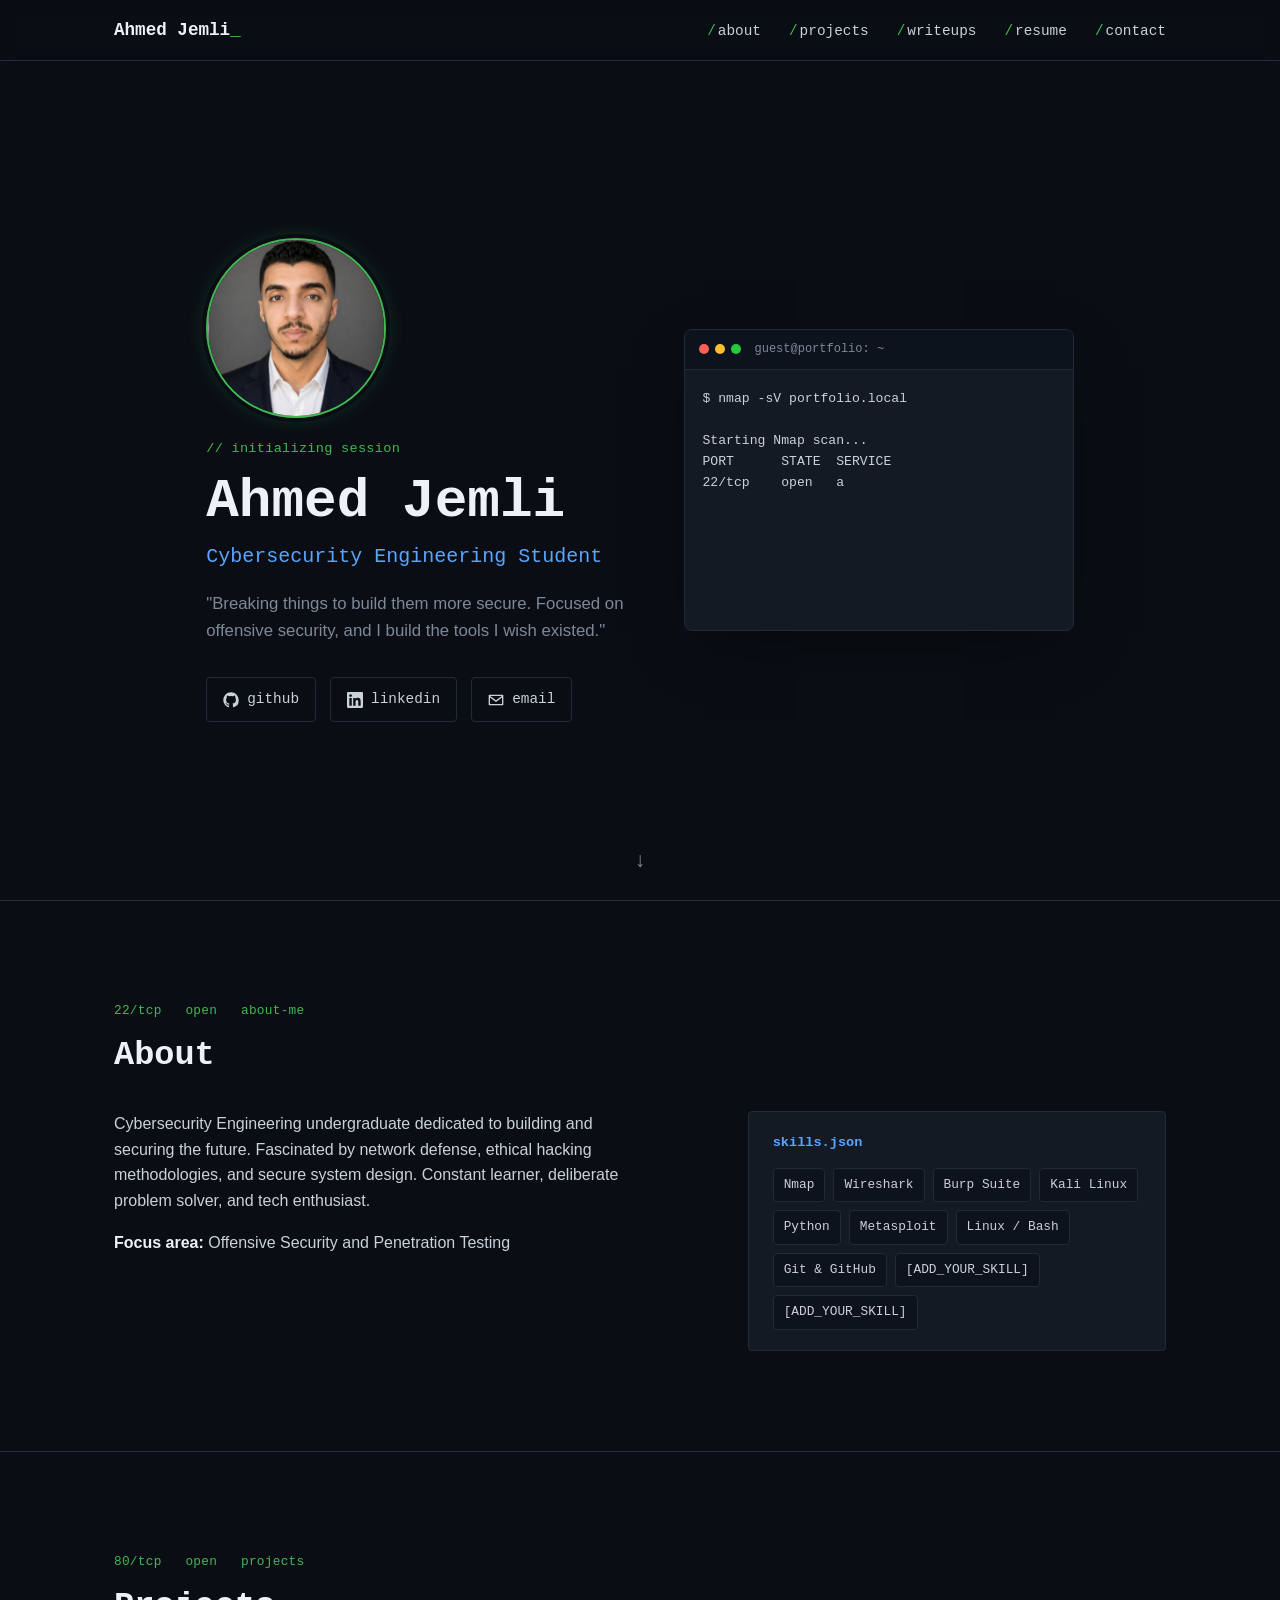
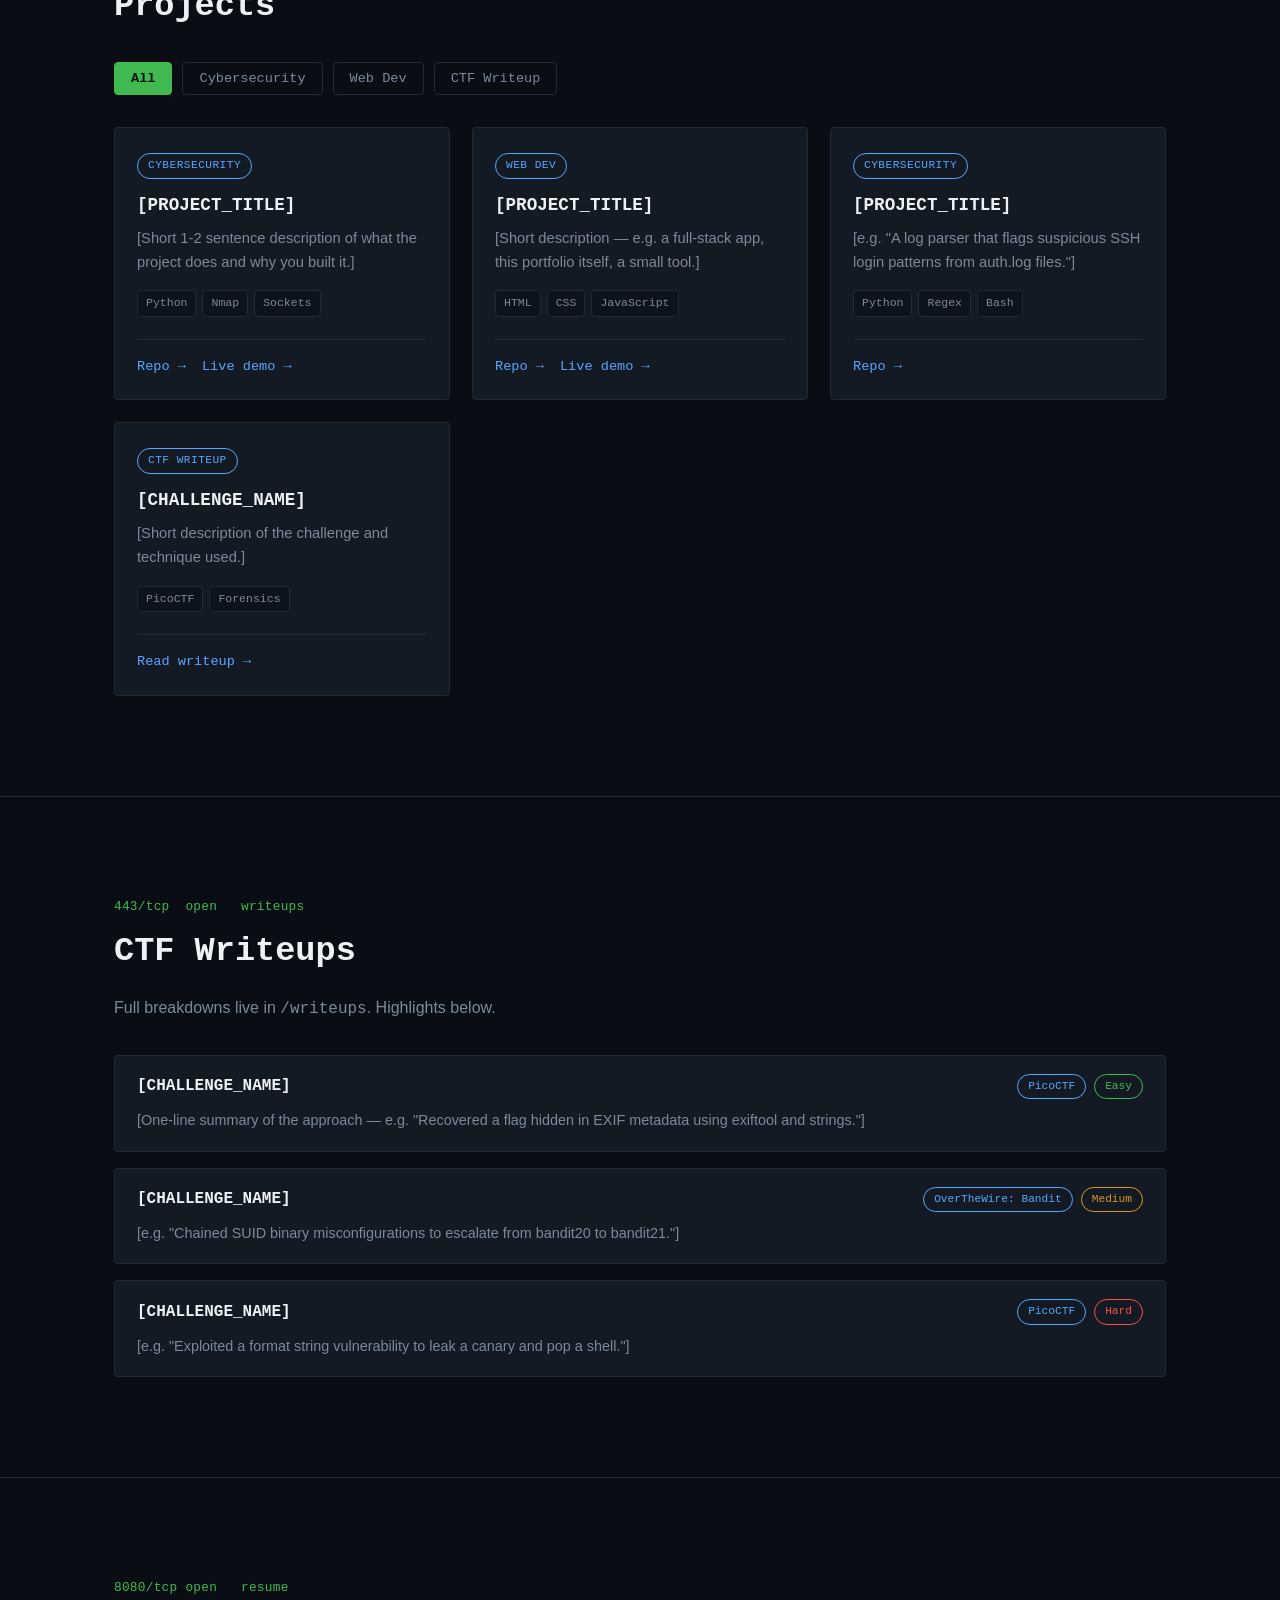
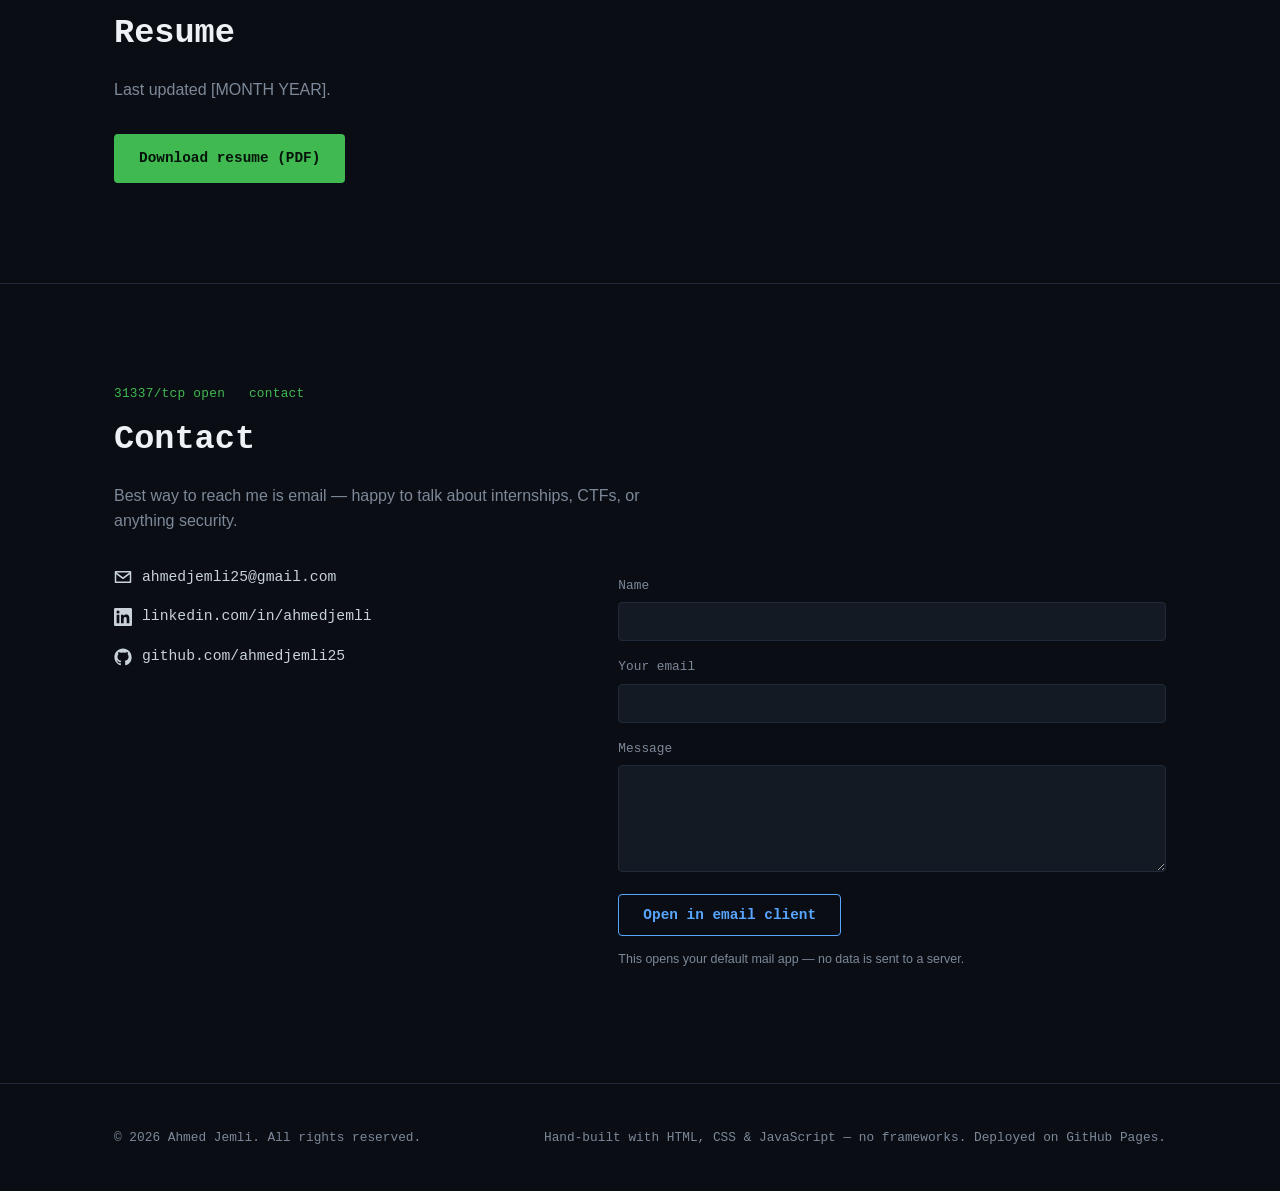
<file: index.html>
<!DOCTYPE html>
<html lang="en">
<head>
  <meta charset="UTF-8">
  <meta name="viewport" content="width=device-width, initial-scale=1.0">

  <!-- ============================================================
       SECURITY HEADERS (meta-tag versions — a static host like
       GitHub Pages can't set real HTTP headers, so these are the
       best you can do from HTML alone. For stronger protection,
       set the real headers via a hosting provider that supports
       it, e.g. Netlify's _headers file or Cloudflare Pages.)
       ============================================================ -->
  <meta http-equiv="Content-Security-Policy"
        content="default-src 'self';
                 style-src 'self' https://fonts.googleapis.com 'unsafe-inline';
                 font-src 'self' https://fonts.gstatic.com;
                 img-src 'self' data:;
                 script-src 'self';
                 connect-src 'self';
                 base-uri 'self';
                 form-action 'self' mailto:;
                 frame-ancestors 'none';">
  <meta http-equiv="X-Content-Type-Options" content="nosniff">
  <meta http-equiv="Referrer-Policy" content="strict-origin-when-cross-origin">
  <meta name="robots" content="index, follow">

  <title>Ahmed Jemli — Cybersecurity Engineering Student</title>
  <meta name="description" content="Ahmed Jemli — Cybersecurity engineering student . Portfolio of security research, CTF writeups, and web development projects.">

  <!-- Fonts: JetBrains Mono for headers/labels/code, Inter for body text -->
  <link rel="preconnect" href="https://fonts.googleapis.com">
  <link rel="preconnect" href="https://fonts.gstatic.com" crossorigin>
  <link href="https://fonts.googleapis.com/css2?family=JetBrains+Mono:wght@400;500;600;700;800&family=Inter:wght@400;500;600;700&display=swap" rel="stylesheet">

  <link rel="stylesheet" href="css/style.css">

  <!-- Replace with your own favicon in /assets -->
  <link rel="icon" type="image/png" href="assets/favicon.png">
</head>
<body>

  <!-- Skip link for keyboard/screen-reader users -->
  <a class="skip-link" href="#main">Skip to main content</a>

  <!-- ============================================================
       NAV — fixed top bar, mobile hamburger toggle via JS
       ============================================================ -->
  <header class="site-header">
    <nav class="navbar" aria-label="Primary">
      <a href="#hero" class="logo">Ahmed Jemli<span class="cursor-blink">_</span></a>

      <button class="nav-toggle" id="navToggle" aria-expanded="false" aria-controls="navMenu" aria-label="Toggle navigation menu">
        <span></span><span></span><span></span>
      </button>

      <ul class="nav-menu" id="navMenu">
        <li><a href="#about">about</a></li>
        <li><a href="#projects">projects</a></li>
        <li><a href="#writeups">writeups</a></li>
        <li><a href="#resume">resume</a></li>
        <li><a href="#contact">contact</a></li>
      </ul>
    </nav>
  </header>

  <main id="main">

    <!-- ============================================================
         HERO
         ============================================================ -->
    <section class="hero" id="hero">
      <div class="container hero-grid">
        <div class="hero-text">
          <div class="avatar-wrap">
  <img
    class="avatar"
    src="assets/profile.jpg"
    alt="Portrait of Ahmed Jemli"
    width="180"
    height="180"
  >
</div>
          <p class="eyebrow" aria-hidden="true">// initializing session</p>

          <h1 class="hero-name">
            <span id="typedName">Ahmed Jemli</span>
          </h1>

          <p class="hero-title">Cybersecurity Engineering Student</p>

          <p class="hero-tagline">
             "Breaking things to build them more secure.
            Focused on offensive security, and I build the tools I wish existed."
          </p>

          <div class="hero-links">
            <a class="hero-link" href="https://github.com/ahmedjemli25" target="_blank" rel="noopener noreferrer" aria-label="GitHub profile (opens in new tab)">
              <svg class="icon" viewBox="0 0 24 24" aria-hidden="true"><path d="M12 .5C5.73.5.5 5.73.5 12c0 5.09 3.29 9.4 7.86 10.93.57.1.79-.25.79-.55 0-.27-.01-1.15-.02-2.09-3.2.7-3.88-1.36-3.88-1.36-.52-1.34-1.28-1.7-1.28-1.7-1.05-.72.08-.7.08-.7 1.16.08 1.77 1.19 1.77 1.19 1.03 1.76 2.7 1.25 3.36.96.1-.75.4-1.25.73-1.54-2.56-.29-5.25-1.28-5.25-5.7 0-1.26.45-2.29 1.19-3.1-.12-.29-.52-1.46.11-3.05 0 0 .97-.31 3.18 1.18a11.1 11.1 0 0 1 5.8 0c2.2-1.49 3.17-1.18 3.17-1.18.63 1.59.23 2.76.11 3.05.74.81 1.19 1.84 1.19 3.1 0 4.43-2.7 5.4-5.27 5.69.41.36.78 1.06.78 2.15 0 1.55-.01 2.8-.01 3.18 0 .3.21.66.8.55A10.52 10.52 0 0 0 23.5 12c0-6.27-5.23-11.5-11.5-11.5Z"/></svg>
              <span>github</span>
            </a>
            <a class="hero-link" href="https://linkedin.com/in/ahmedjemli" target="_blank" rel="noopener noreferrer" aria-label="LinkedIn profile (opens in new tab)">
              <svg class="icon" viewBox="0 0 24 24" aria-hidden="true"><path d="M20.45 20.45h-3.56v-5.57c0-1.33-.02-3.04-1.85-3.04-1.86 0-2.14 1.45-2.14 2.94v5.67H9.34V9h3.41v1.56h.05c.48-.9 1.64-1.85 3.38-1.85 3.6 0 4.27 2.37 4.27 5.46v6.28ZM5.34 7.43a2.06 2.06 0 1 1 0-4.13 2.06 2.06 0 0 1 0 4.13ZM7.12 20.45H3.56V9h3.56v11.45ZM22.22 0H1.77C.8 0 0 .78 0 1.75v20.5C0 23.22.8 24 1.77 24h20.45c.98 0 1.78-.78 1.78-1.75V1.75C24 .78 23.2 0 22.22 0Z"/></svg>
              <span>linkedin</span>
            </a>
            <a class="hero-link" href="mailto:ahmedjemli25@gmail.com" aria-label="Send email">
              <svg class="icon" viewBox="0 0 24 24" aria-hidden="true"><path d="M2 4h20a1 1 0 0 1 1 1v14a1 1 0 0 1-1 1H2a1 1 0 0 1-1-1V5a1 1 0 0 1 1-1Zm1.4 2 8.6 6.45L20.6 6H3.4ZM21 8.24l-8.4 6.3a1 1 0 0 1-1.2 0L3 8.24V18h18V8.24Z"/></svg>
              <span>email</span>
            </a>
          </div>
        </div>

        <!-- Terminal window: decorative on desktop, hidden on very small screens via CSS -->
        <div class="terminal-window" role="img" aria-label="Terminal window showing a simulated nmap scan of this portfolio site">
          <div class="terminal-titlebar">
            <span class="dot dot-red"></span><span class="dot dot-yellow"></span><span class="dot dot-green"></span>
            <span class="terminal-title">guest@portfolio: ~</span>
          </div>
          <pre class="terminal-body" id="terminalBody" aria-hidden="true"></pre>
        </div>
      </div>

      <a href="#about" class="scroll-hint" aria-label="Scroll to About section">↓</a>
    </section>

    <!-- ============================================================
         ABOUT
         ============================================================ -->
    <section class="section" id="about">
      <div class="container">
        <p class="port-label">22/tcp&nbsp;&nbsp;&nbsp;open&nbsp;&nbsp;&nbsp;about-me</p>
        <h2 class="section-title">About</h2>

        <div class="about-grid">
          <div class="about-bio">
            <p>
            Cybersecurity Engineering undergraduate dedicated to building and securing the future. Fascinated by network defense, ethical hacking methodologies, and secure system design. Constant learner, deliberate problem solver, and tech enthusiast.
            </p>
            <p>
              <strong>Focus area:</strong>  Offensive Security and Penetration Testing
            </p>
          </div>

          <div class="about-skills">
            <h3 class="skills-heading">skills.json</h3>
            <ul class="skills-list">
              <li>Nmap</li>
              <li>Wireshark</li>
              <li>Burp Suite</li>
              <li>Kali Linux</li>
              <li>Python</li>
              <li>Metasploit</li>
              <li>Linux / Bash</li>
              <li>Git &amp; GitHub</li>
              <li>[ADD_YOUR_SKILL]</li>
              <li>[ADD_YOUR_SKILL]</li>
            </ul>
          </div>
        </div>
      </div>
    </section>

    <!-- ============================================================
         PROJECTS — filterable grid
         ============================================================ -->
    <section class="section" id="projects">
      <div class="container">
        <p class="port-label">80/tcp&nbsp;&nbsp;&nbsp;open&nbsp;&nbsp;&nbsp;projects</p>
        <h2 class="section-title">Projects</h2>

        <!-- Filter buttons: vanilla JS toggles .is-hidden on cards below -->
        <div class="filter-bar" role="group" aria-label="Filter projects by category">
          <button class="filter-btn is-active" data-filter="all">All</button>
          <button class="filter-btn" data-filter="cybersecurity">Cybersecurity</button>
          <button class="filter-btn" data-filter="webdev">Web Dev</button>
          <button class="filter-btn" data-filter="ctf">CTF Writeup</button>
        </div>

        <div class="project-grid" id="projectGrid">

          <!-- PROJECT CARD TEMPLATE — copy this block to add more -->
          <article class="project-card" data-category="cybersecurity">
            <div class="card-top">
              <span class="card-category">Cybersecurity</span>
              <h3 class="card-title">[PROJECT_TITLE]</h3>
              <p class="card-desc">[Short 1-2 sentence description of what the project does and why you built it.]</p>
              <ul class="tag-list">
                <li class="tag">Python</li>
                <li class="tag">Nmap</li>
                <li class="tag">Sockets</li>
              </ul>
            </div>
            <div class="card-links">
              <a href="https://github.com/[YOUR_GITHUB]/[REPO]" target="_blank" rel="noopener noreferrer">Repo →</a>
              <a href="#" target="_blank" rel="noopener noreferrer">Live demo →</a>
            </div>
          </article>

          <article class="project-card" data-category="webdev">
            <div class="card-top">
              <span class="card-category">Web Dev</span>
              <h3 class="card-title">[PROJECT_TITLE]</h3>
              <p class="card-desc">[Short description — e.g. a full-stack app, this portfolio itself, a small tool.]</p>
              <ul class="tag-list">
                <li class="tag">HTML</li>
                <li class="tag">CSS</li>
                <li class="tag">JavaScript</li>
              </ul>
            </div>
            <div class="card-links">
              <a href="https://github.com/[YOUR_GITHUB]/[REPO]" target="_blank" rel="noopener noreferrer">Repo →</a>
              <a href="#" target="_blank" rel="noopener noreferrer">Live demo →</a>
            </div>
          </article>

          <article class="project-card" data-category="cybersecurity">
            <div class="card-top">
              <span class="card-category">Cybersecurity</span>
              <h3 class="card-title">[PROJECT_TITLE]</h3>
              <p class="card-desc">[e.g. "A log parser that flags suspicious SSH login patterns from auth.log files."]</p>
              <ul class="tag-list">
                <li class="tag">Python</li>
                <li class="tag">Regex</li>
                <li class="tag">Bash</li>
              </ul>
            </div>
            <div class="card-links">
              <a href="https://github.com/[YOUR_GITHUB]/[REPO]" target="_blank" rel="noopener noreferrer">Repo →</a>
            </div>
          </article>

          <article class="project-card" data-category="ctf">
            <div class="card-top">
              <span class="card-category">CTF Writeup</span>
              <h3 class="card-title">[CHALLENGE_NAME]</h3>
              <p class="card-desc">[Short description of the challenge and technique used.]</p>
              <ul class="tag-list">
                <li class="tag">PicoCTF</li>
                <li class="tag">Forensics</li>
              </ul>
            </div>
            <div class="card-links">
              <a href="writeups/writeups.html">Read writeup →</a>
            </div>
          </article>

        </div>

        <!-- Shown by JS when a filter has zero matching cards -->
        <p class="empty-state is-hidden" id="emptyState">No projects in this category yet.</p>
      </div>
    </section>

    <!-- ============================================================
         CTF WRITEUPS
         ============================================================ -->
    <section class="section" id="writeups">
      <div class="container">
        <p class="port-label">443/tcp&nbsp;&nbsp;open&nbsp;&nbsp;&nbsp;writeups</p>
        <h2 class="section-title">CTF Writeups</h2>
        <p class="section-intro">Full breakdowns live in <code>/writeups</code>. Highlights below.</p>

        <ul class="writeup-list">
          <li class="writeup-item">
            <a href="writeups/writeups.html" class="writeup-link">
              <span class="writeup-title">[CHALLENGE_NAME]</span>
              <span class="writeup-meta">
                <span class="badge badge-platform">PicoCTF</span>
                <span class="badge badge-difficulty diff-easy">Easy</span>
              </span>
            </a>
            <p class="writeup-summary">[One-line summary of the approach — e.g. "Recovered a flag hidden in EXIF metadata using exiftool and strings."]</p>
          </li>

          <li class="writeup-item">
            <a href="writeups/writeups.html" class="writeup-link">
              <span class="writeup-title">[CHALLENGE_NAME]</span>
              <span class="writeup-meta">
                <span class="badge badge-platform">OverTheWire: Bandit</span>
                <span class="badge badge-difficulty diff-medium">Medium</span>
              </span>
            </a>
            <p class="writeup-summary">[e.g. "Chained SUID binary misconfigurations to escalate from bandit20 to bandit21."]</p>
          </li>

          <li class="writeup-item">
            <a href="writeups/writeups.html" class="writeup-link">
              <span class="writeup-title">[CHALLENGE_NAME]</span>
              <span class="writeup-meta">
                <span class="badge badge-platform">PicoCTF</span>
                <span class="badge badge-difficulty diff-hard">Hard</span>
              </span>
            </a>
            <p class="writeup-summary">[e.g. "Exploited a format string vulnerability to leak a canary and pop a shell."]</p>
          </li>
        </ul>
      </div>
    </section>

    <!-- ============================================================
         RESUME
         ============================================================ -->
    <section class="section" id="resume">
      <div class="container resume-container">
        <p class="port-label">8080/tcp&nbsp;open&nbsp;&nbsp;&nbsp;resume</p>
        <h2 class="section-title">Resume</h2>
        <p class="section-intro">Last updated [MONTH YEAR].</p>
        <a class="btn btn-primary" href="assets/resume.pdf" download>
          Download resume (PDF)
        </a>
      </div>
    </section>

    <!-- ============================================================
         CONTACT
         ============================================================ -->
    <section class="section" id="contact">
      <div class="container">
        <p class="port-label">31337/tcp&nbsp;open&nbsp;&nbsp;&nbsp;contact</p>
        <h2 class="section-title">Contact</h2>
        <p class="section-intro">Best way to reach me is email — happy to talk about internships, CTFs, or anything security.</p>

        <div class="contact-grid">
          <div class="contact-links">
            <a class="contact-item" href="mailto:ahmedjemli25@gmail.com">
              <svg class="icon" viewBox="0 0 24 24" aria-hidden="true"><path d="M2 4h20a1 1 0 0 1 1 1v14a1 1 0 0 1-1 1H2a1 1 0 0 1-1-1V5a1 1 0 0 1 1-1Zm1.4 2 8.6 6.45L20.6 6H3.4ZM21 8.24l-8.4 6.3a1 1 0 0 1-1.2 0L3 8.24V18h18V8.24Z"/></svg>
              ahmedjemli25@gmail.com
            </a>
            <a class="contact-item" href="https://linkedin.com/in/ahmedjemli" target="_blank" rel="noopener noreferrer">
              <svg class="icon" viewBox="0 0 24 24" aria-hidden="true"><path d="M20.45 20.45h-3.56v-5.57c0-1.33-.02-3.04-1.85-3.04-1.86 0-2.14 1.45-2.14 2.94v5.67H9.34V9h3.41v1.56h.05c.48-.9 1.64-1.85 3.38-1.85 3.6 0 4.27 2.37 4.27 5.46v6.28ZM5.34 7.43a2.06 2.06 0 1 1 0-4.13 2.06 2.06 0 0 1 0 4.13ZM7.12 20.45H3.56V9h3.56v11.45ZM22.22 0H1.77C.8 0 0 .78 0 1.75v20.5C0 23.22.8 24 1.77 24h20.45c.98 0 1.78-.78 1.78-1.75V1.75C24 .78 23.2 0 22.22 0Z"/></svg>
              linkedin.com/in/ahmedjemli
            </a>
            <a class="contact-item" href="https://github.com/ahmedjemli25" target="_blank" rel="noopener noreferrer">
              <svg class="icon" viewBox="0 0 24 24" aria-hidden="true"><path d="M12 .5C5.73.5.5 5.73.5 12c0 5.09 3.29 9.4 7.86 10.93.57.1.79-.25.79-.55 0-.27-.01-1.15-.02-2.09-3.2.7-3.88-1.36-3.88-1.36-.52-1.34-1.28-1.7-1.28-1.7-1.05-.72.08-.7.08-.7 1.16.08 1.77 1.19 1.77 1.19 1.03 1.76 2.7 1.25 3.36.96.1-.75.4-1.25.73-1.54-2.56-.29-5.25-1.28-5.25-5.7 0-1.26.45-2.29 1.19-3.1-.12-.29-.52-1.46.11-3.05 0 0 .97-.31 3.18 1.18a11.1 11.1 0 0 1 5.8 0c2.2-1.49 3.17-1.18 3.17-1.18.63 1.59.23 2.76.11 3.05.74.81 1.19 1.84 1.19 3.1 0 4.43-2.7 5.4-5.27 5.69.41.36.78 1.06.78 2.15 0 1.55-.01 2.8-.01 3.18 0 .3.21.66.8.55A10.52 10.52 0 0 0 23.5 12c0-6.27-5.23-11.5-11.5-11.5Z"/></svg>
              github.com/ahmedjemli25
            </a>
          </div>

          <!-- No backend — this just opens the user's email client with fields pre-filled -->
          <form class="contact-form" id="contactForm" action="mailto:ahmedjemli25@gmail.com" method="post" enctype="text/plain">
            <label for="cf-name">Name</label>
            <input type="text" id="cf-name" name="name" required autocomplete="name">

            <label for="cf-email">Your email</label>
            <input type="email" id="cf-email" name="email" required autocomplete="email">

            <label for="cf-message">Message</label>
            <textarea id="cf-message" name="message" rows="5" required></textarea>

            <button type="submit" class="btn btn-secondary">Open in email client</button>
            <p class="form-note">This opens your default mail app — no data is sent to a server.</p>
          </form>
        </div>
      </div>
    </section>

  </main>

  <!-- ============================================================
       FOOTER
       ============================================================ -->
  <footer class="site-footer">
    <div class="container footer-inner">
      <p>&copy; <span id="year"></span> Ahmed Jemli. All rights reserved.</p>
      <p class="footer-note">Hand-built with HTML, CSS &amp; JavaScript — no frameworks. Deployed on GitHub Pages.</p>
    </div>
  </footer>

  <script src="js/script.js"></script>
</body>
</html>
</file>
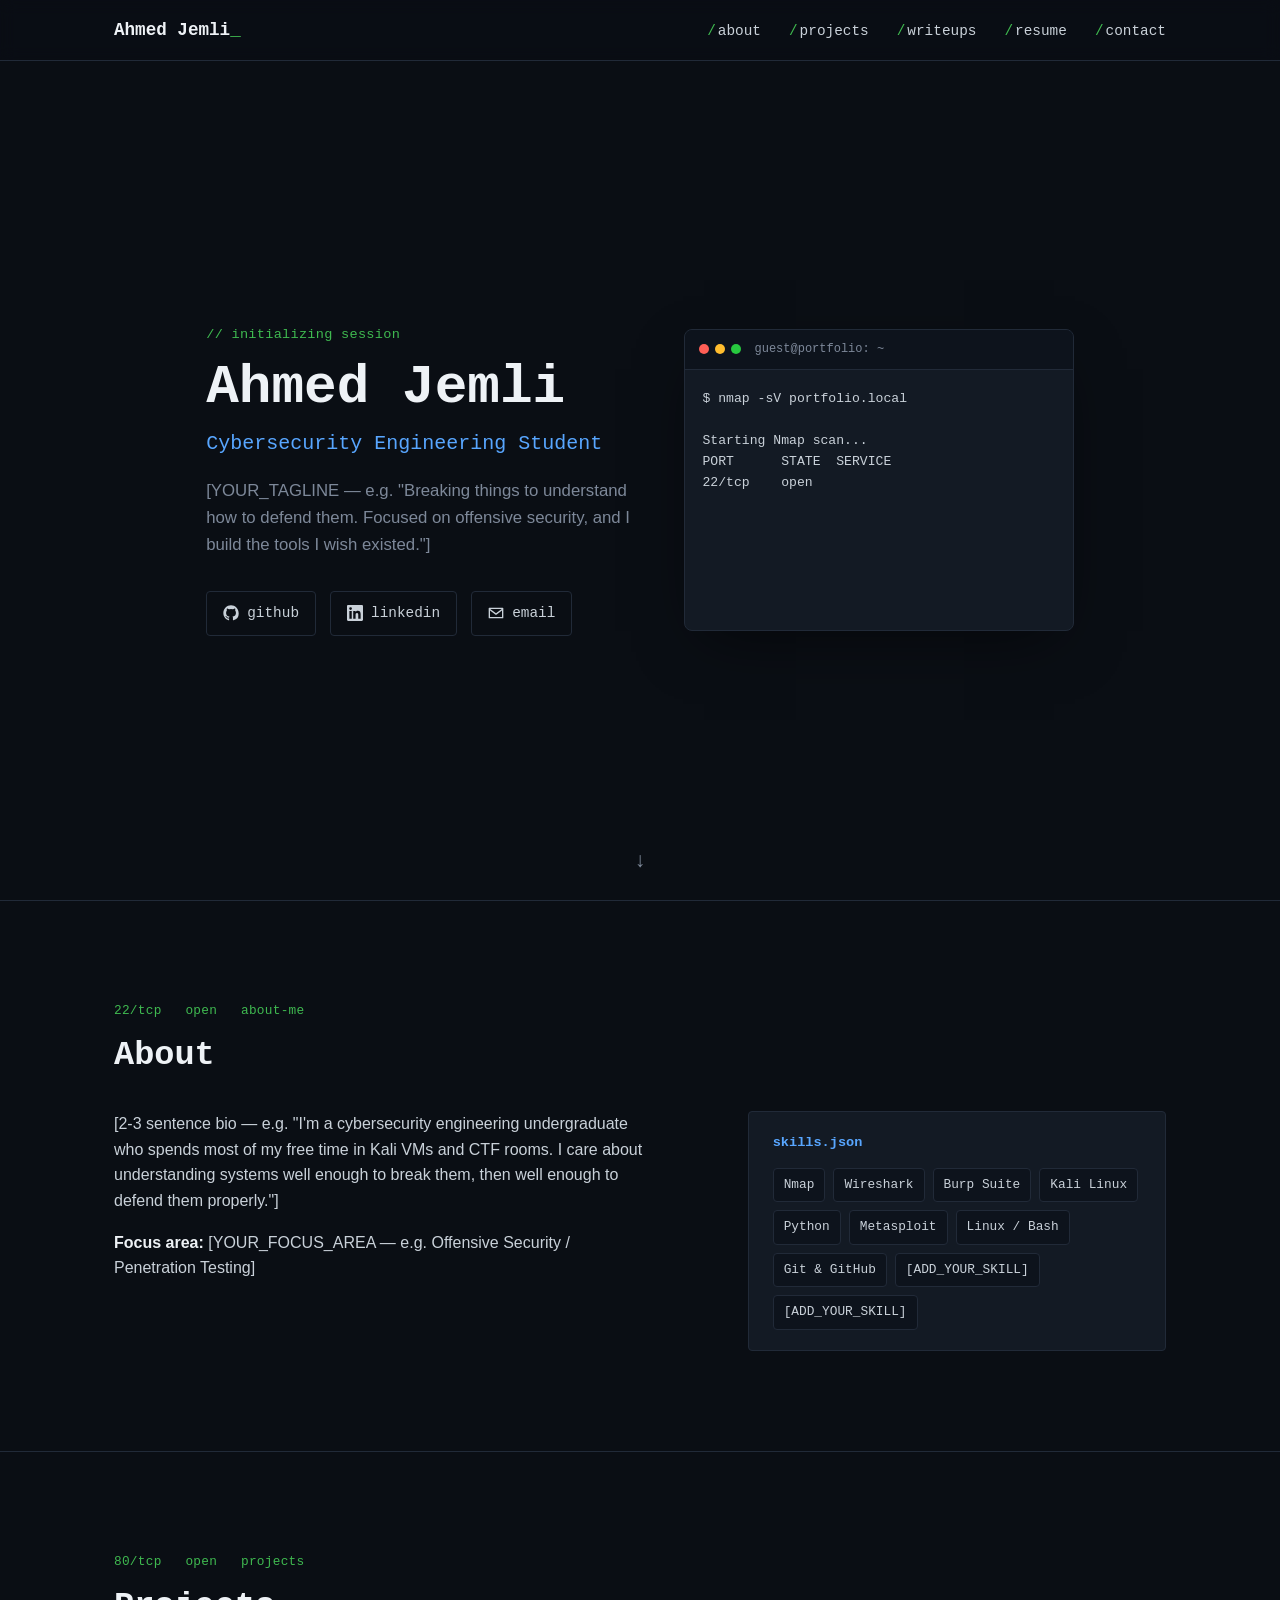
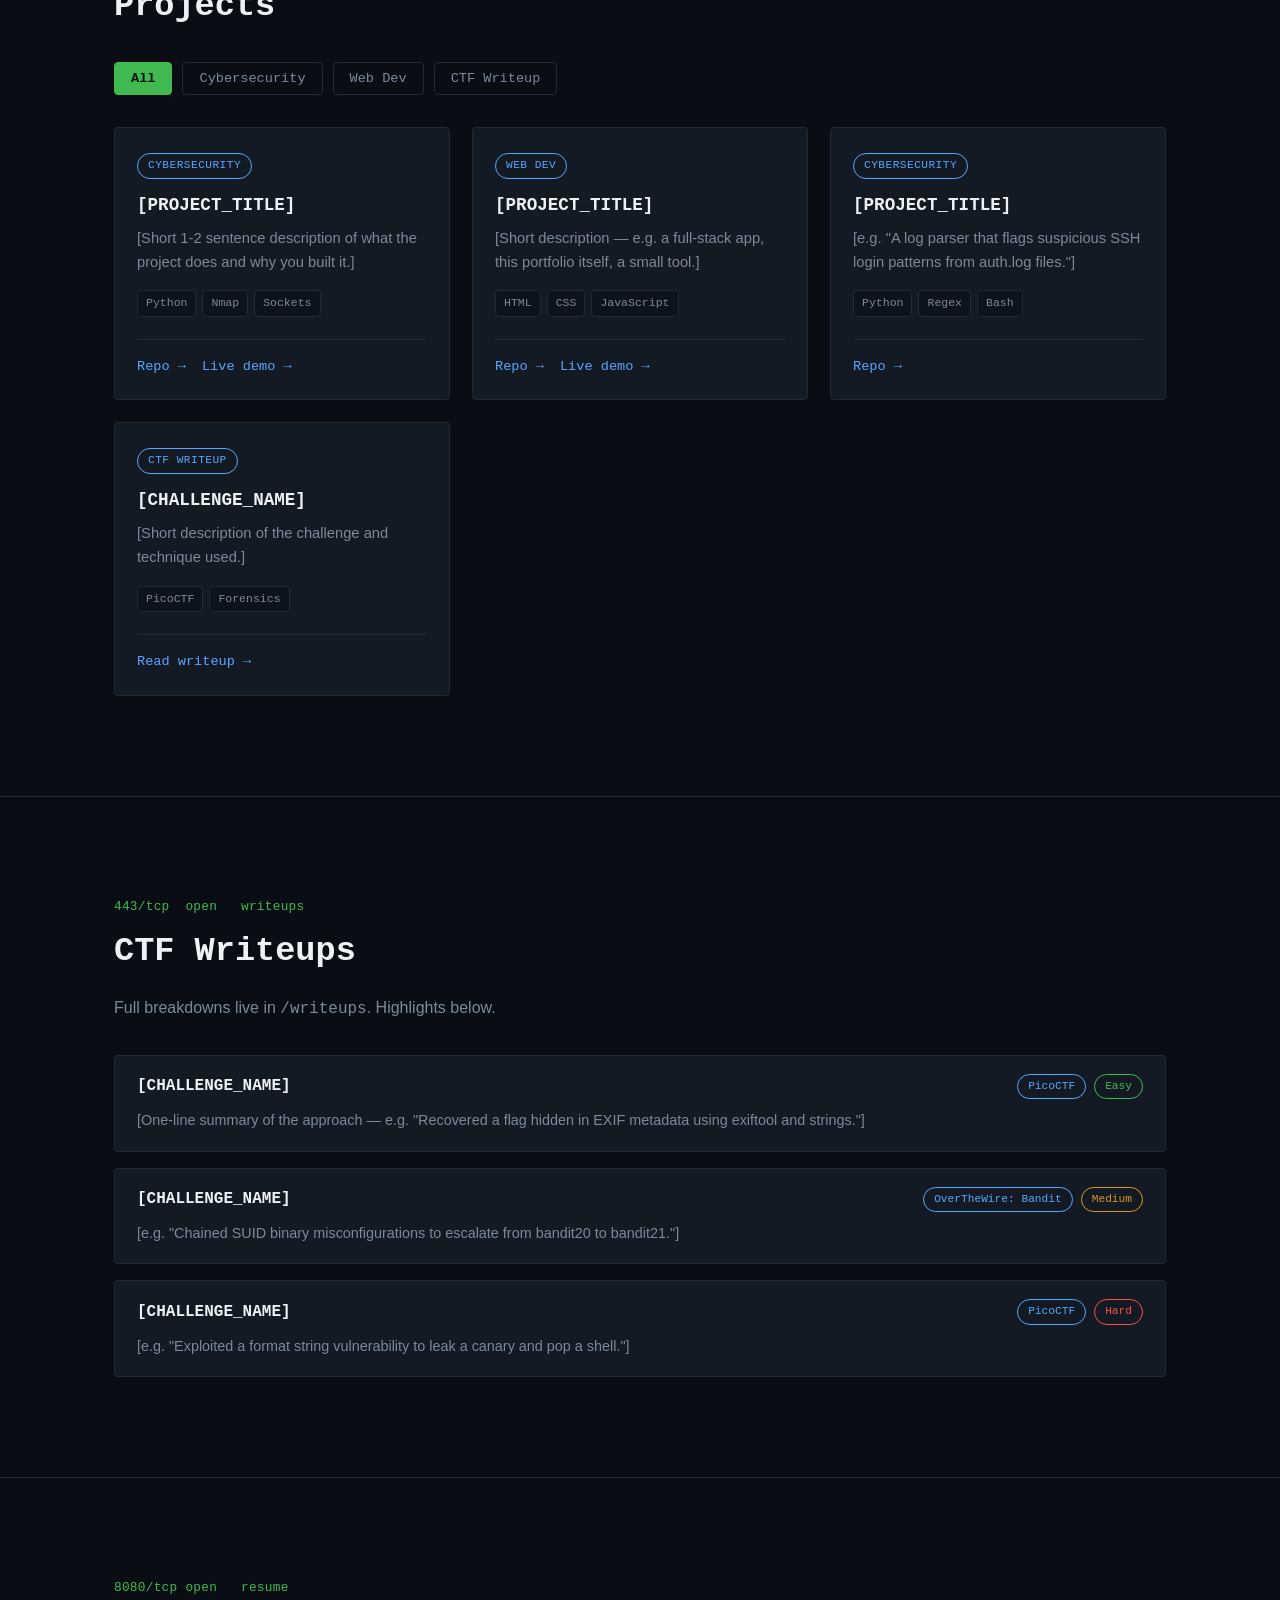
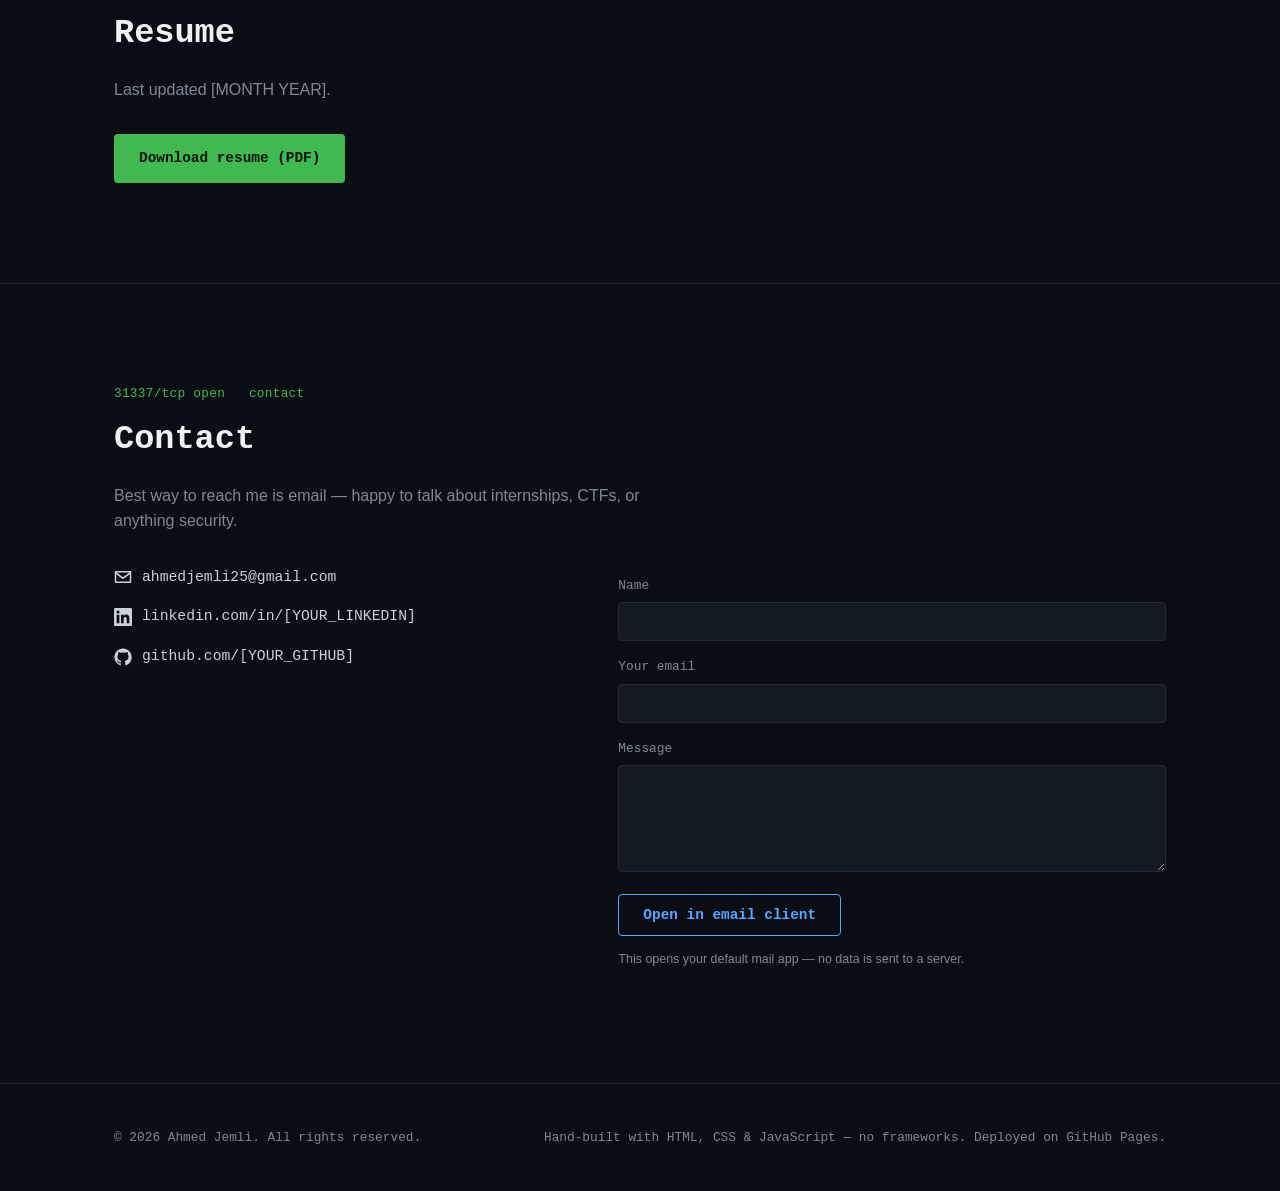
<file: portfolio/index.html>
<!DOCTYPE html>
<html lang="en">
<head>
  <meta charset="UTF-8">
  <meta name="viewport" content="width=device-width, initial-scale=1.0">

  <!-- ============================================================
       SECURITY HEADERS (meta-tag versions — a static host like
       GitHub Pages can't set real HTTP headers, so these are the
       best you can do from HTML alone. For stronger protection,
       set the real headers via a hosting provider that supports
       it, e.g. Netlify's _headers file or Cloudflare Pages.)
       ============================================================ -->
  <meta http-equiv="Content-Security-Policy"
        content="default-src 'self';
                 style-src 'self' https://fonts.googleapis.com 'unsafe-inline';
                 font-src 'self' https://fonts.gstatic.com;
                 img-src 'self' data:;
                 script-src 'self';
                 connect-src 'self';
                 base-uri 'self';
                 form-action 'self' mailto:;
                 frame-ancestors 'none';">
  <meta http-equiv="X-Content-Type-Options" content="nosniff">
  <meta http-equiv="Referrer-Policy" content="strict-origin-when-cross-origin">
  <meta name="robots" content="index, follow">

  <title>Ahmed Jemli — Cybersecurity Engineering Student</title>
  <meta name="description" content="Ahmed Jemli — Cybersecurity engineering student specializing in [YOUR_FOCUS_AREA]. Portfolio of security research, CTF writeups, and web development projects.">

  <!-- Fonts: JetBrains Mono for headers/labels/code, Inter for body text -->
  <link rel="preconnect" href="https://fonts.googleapis.com">
  <link rel="preconnect" href="https://fonts.gstatic.com" crossorigin>
  <link href="https://fonts.googleapis.com/css2?family=JetBrains+Mono:wght@400;500;600;700;800&family=Inter:wght@400;500;600;700&display=swap" rel="stylesheet">

  <link rel="stylesheet" href="css/style.css">

  <!-- Replace with your own favicon in /assets -->
  <link rel="icon" type="image/png" href="assets/favicon.png">
</head>
<body>

  <!-- Skip link for keyboard/screen-reader users -->
  <a class="skip-link" href="#main">Skip to main content</a>

  <!-- ============================================================
       NAV — fixed top bar, mobile hamburger toggle via JS
       ============================================================ -->
  <header class="site-header">
    <nav class="navbar" aria-label="Primary">
      <a href="#hero" class="logo">Ahmed Jemli<span class="cursor-blink">_</span></a>

      <button class="nav-toggle" id="navToggle" aria-expanded="false" aria-controls="navMenu" aria-label="Toggle navigation menu">
        <span></span><span></span><span></span>
      </button>

      <ul class="nav-menu" id="navMenu">
        <li><a href="#about">about</a></li>
        <li><a href="#projects">projects</a></li>
        <li><a href="#writeups">writeups</a></li>
        <li><a href="#resume">resume</a></li>
        <li><a href="#contact">contact</a></li>
      </ul>
    </nav>
  </header>

  <main id="main">

    <!-- ============================================================
         HERO
         ============================================================ -->
    <section class="hero" id="hero">
      <div class="container hero-grid">
        <div class="hero-text">
          <p class="eyebrow" aria-hidden="true">// initializing session</p>

          <h1 class="hero-name">
            <span id="typedName">Ahmed Jemli</span>
          </h1>

          <p class="hero-title">Cybersecurity Engineering Student</p>

          <p class="hero-tagline">
            [YOUR_TAGLINE — e.g. "Breaking things to understand how to defend them.
            Focused on offensive security, and I build the tools I wish existed."]
          </p>

          <div class="hero-links">
            <a class="hero-link" href="https://github.com/[YOUR_GITHUB]" target="_blank" rel="noopener noreferrer" aria-label="GitHub profile (opens in new tab)">
              <svg class="icon" viewBox="0 0 24 24" aria-hidden="true"><path d="M12 .5C5.73.5.5 5.73.5 12c0 5.09 3.29 9.4 7.86 10.93.57.1.79-.25.79-.55 0-.27-.01-1.15-.02-2.09-3.2.7-3.88-1.36-3.88-1.36-.52-1.34-1.28-1.7-1.28-1.7-1.05-.72.08-.7.08-.7 1.16.08 1.77 1.19 1.77 1.19 1.03 1.76 2.7 1.25 3.36.96.1-.75.4-1.25.73-1.54-2.56-.29-5.25-1.28-5.25-5.7 0-1.26.45-2.29 1.19-3.1-.12-.29-.52-1.46.11-3.05 0 0 .97-.31 3.18 1.18a11.1 11.1 0 0 1 5.8 0c2.2-1.49 3.17-1.18 3.17-1.18.63 1.59.23 2.76.11 3.05.74.81 1.19 1.84 1.19 3.1 0 4.43-2.7 5.4-5.27 5.69.41.36.78 1.06.78 2.15 0 1.55-.01 2.8-.01 3.18 0 .3.21.66.8.55A10.52 10.52 0 0 0 23.5 12c0-6.27-5.23-11.5-11.5-11.5Z"/></svg>
              <span>github</span>
            </a>
            <a class="hero-link" href="https://linkedin.com/in/[YOUR_LINKEDIN]" target="_blank" rel="noopener noreferrer" aria-label="LinkedIn profile (opens in new tab)">
              <svg class="icon" viewBox="0 0 24 24" aria-hidden="true"><path d="M20.45 20.45h-3.56v-5.57c0-1.33-.02-3.04-1.85-3.04-1.86 0-2.14 1.45-2.14 2.94v5.67H9.34V9h3.41v1.56h.05c.48-.9 1.64-1.85 3.38-1.85 3.6 0 4.27 2.37 4.27 5.46v6.28ZM5.34 7.43a2.06 2.06 0 1 1 0-4.13 2.06 2.06 0 0 1 0 4.13ZM7.12 20.45H3.56V9h3.56v11.45ZM22.22 0H1.77C.8 0 0 .78 0 1.75v20.5C0 23.22.8 24 1.77 24h20.45c.98 0 1.78-.78 1.78-1.75V1.75C24 .78 23.2 0 22.22 0Z"/></svg>
              <span>linkedin</span>
            </a>
            <a class="hero-link" href="mailto:ahmedjemli25@gmail.com" aria-label="Send email">
              <svg class="icon" viewBox="0 0 24 24" aria-hidden="true"><path d="M2 4h20a1 1 0 0 1 1 1v14a1 1 0 0 1-1 1H2a1 1 0 0 1-1-1V5a1 1 0 0 1 1-1Zm1.4 2 8.6 6.45L20.6 6H3.4ZM21 8.24l-8.4 6.3a1 1 0 0 1-1.2 0L3 8.24V18h18V8.24Z"/></svg>
              <span>email</span>
            </a>
          </div>
        </div>

        <!-- Terminal window: decorative on desktop, hidden on very small screens via CSS -->
        <div class="terminal-window" role="img" aria-label="Terminal window showing a simulated nmap scan of this portfolio site">
          <div class="terminal-titlebar">
            <span class="dot dot-red"></span><span class="dot dot-yellow"></span><span class="dot dot-green"></span>
            <span class="terminal-title">guest@portfolio: ~</span>
          </div>
          <pre class="terminal-body" id="terminalBody" aria-hidden="true"></pre>
        </div>
      </div>

      <a href="#about" class="scroll-hint" aria-label="Scroll to About section">↓</a>
    </section>

    <!-- ============================================================
         ABOUT
         ============================================================ -->
    <section class="section" id="about">
      <div class="container">
        <p class="port-label">22/tcp&nbsp;&nbsp;&nbsp;open&nbsp;&nbsp;&nbsp;about-me</p>
        <h2 class="section-title">About</h2>

        <div class="about-grid">
          <div class="about-bio">
            <p>
              [2-3 sentence bio — e.g. "I'm a cybersecurity engineering undergraduate who
              spends most of my free time in Kali VMs and CTF rooms. I care about
              understanding systems well enough to break them, then well enough to
              defend them properly."]
            </p>
            <p>
              <strong>Focus area:</strong> [YOUR_FOCUS_AREA — e.g. Offensive Security / Penetration Testing]
            </p>
          </div>

          <div class="about-skills">
            <h3 class="skills-heading">skills.json</h3>
            <ul class="skills-list">
              <li>Nmap</li>
              <li>Wireshark</li>
              <li>Burp Suite</li>
              <li>Kali Linux</li>
              <li>Python</li>
              <li>Metasploit</li>
              <li>Linux / Bash</li>
              <li>Git &amp; GitHub</li>
              <li>[ADD_YOUR_SKILL]</li>
              <li>[ADD_YOUR_SKILL]</li>
            </ul>
          </div>
        </div>
      </div>
    </section>

    <!-- ============================================================
         PROJECTS — filterable grid
         ============================================================ -->
    <section class="section" id="projects">
      <div class="container">
        <p class="port-label">80/tcp&nbsp;&nbsp;&nbsp;open&nbsp;&nbsp;&nbsp;projects</p>
        <h2 class="section-title">Projects</h2>

        <!-- Filter buttons: vanilla JS toggles .is-hidden on cards below -->
        <div class="filter-bar" role="group" aria-label="Filter projects by category">
          <button class="filter-btn is-active" data-filter="all">All</button>
          <button class="filter-btn" data-filter="cybersecurity">Cybersecurity</button>
          <button class="filter-btn" data-filter="webdev">Web Dev</button>
          <button class="filter-btn" data-filter="ctf">CTF Writeup</button>
        </div>

        <div class="project-grid" id="projectGrid">

          <!-- PROJECT CARD TEMPLATE — copy this block to add more -->
          <article class="project-card" data-category="cybersecurity">
            <div class="card-top">
              <span class="card-category">Cybersecurity</span>
              <h3 class="card-title">[PROJECT_TITLE]</h3>
              <p class="card-desc">[Short 1-2 sentence description of what the project does and why you built it.]</p>
              <ul class="tag-list">
                <li class="tag">Python</li>
                <li class="tag">Nmap</li>
                <li class="tag">Sockets</li>
              </ul>
            </div>
            <div class="card-links">
              <a href="https://github.com/[YOUR_GITHUB]/[REPO]" target="_blank" rel="noopener noreferrer">Repo →</a>
              <a href="#" target="_blank" rel="noopener noreferrer">Live demo →</a>
            </div>
          </article>

          <article class="project-card" data-category="webdev">
            <div class="card-top">
              <span class="card-category">Web Dev</span>
              <h3 class="card-title">[PROJECT_TITLE]</h3>
              <p class="card-desc">[Short description — e.g. a full-stack app, this portfolio itself, a small tool.]</p>
              <ul class="tag-list">
                <li class="tag">HTML</li>
                <li class="tag">CSS</li>
                <li class="tag">JavaScript</li>
              </ul>
            </div>
            <div class="card-links">
              <a href="https://github.com/[YOUR_GITHUB]/[REPO]" target="_blank" rel="noopener noreferrer">Repo →</a>
              <a href="#" target="_blank" rel="noopener noreferrer">Live demo →</a>
            </div>
          </article>

          <article class="project-card" data-category="cybersecurity">
            <div class="card-top">
              <span class="card-category">Cybersecurity</span>
              <h3 class="card-title">[PROJECT_TITLE]</h3>
              <p class="card-desc">[e.g. "A log parser that flags suspicious SSH login patterns from auth.log files."]</p>
              <ul class="tag-list">
                <li class="tag">Python</li>
                <li class="tag">Regex</li>
                <li class="tag">Bash</li>
              </ul>
            </div>
            <div class="card-links">
              <a href="https://github.com/[YOUR_GITHUB]/[REPO]" target="_blank" rel="noopener noreferrer">Repo →</a>
            </div>
          </article>

          <article class="project-card" data-category="ctf">
            <div class="card-top">
              <span class="card-category">CTF Writeup</span>
              <h3 class="card-title">[CHALLENGE_NAME]</h3>
              <p class="card-desc">[Short description of the challenge and technique used.]</p>
              <ul class="tag-list">
                <li class="tag">PicoCTF</li>
                <li class="tag">Forensics</li>
              </ul>
            </div>
            <div class="card-links">
              <a href="writeups/writeups.html">Read writeup →</a>
            </div>
          </article>

        </div>

        <!-- Shown by JS when a filter has zero matching cards -->
        <p class="empty-state is-hidden" id="emptyState">No projects in this category yet.</p>
      </div>
    </section>

    <!-- ============================================================
         CTF WRITEUPS
         ============================================================ -->
    <section class="section" id="writeups">
      <div class="container">
        <p class="port-label">443/tcp&nbsp;&nbsp;open&nbsp;&nbsp;&nbsp;writeups</p>
        <h2 class="section-title">CTF Writeups</h2>
        <p class="section-intro">Full breakdowns live in <code>/writeups</code>. Highlights below.</p>

        <ul class="writeup-list">
          <li class="writeup-item">
            <a href="writeups/writeups.html" class="writeup-link">
              <span class="writeup-title">[CHALLENGE_NAME]</span>
              <span class="writeup-meta">
                <span class="badge badge-platform">PicoCTF</span>
                <span class="badge badge-difficulty diff-easy">Easy</span>
              </span>
            </a>
            <p class="writeup-summary">[One-line summary of the approach — e.g. "Recovered a flag hidden in EXIF metadata using exiftool and strings."]</p>
          </li>

          <li class="writeup-item">
            <a href="writeups/writeups.html" class="writeup-link">
              <span class="writeup-title">[CHALLENGE_NAME]</span>
              <span class="writeup-meta">
                <span class="badge badge-platform">OverTheWire: Bandit</span>
                <span class="badge badge-difficulty diff-medium">Medium</span>
              </span>
            </a>
            <p class="writeup-summary">[e.g. "Chained SUID binary misconfigurations to escalate from bandit20 to bandit21."]</p>
          </li>

          <li class="writeup-item">
            <a href="writeups/writeups.html" class="writeup-link">
              <span class="writeup-title">[CHALLENGE_NAME]</span>
              <span class="writeup-meta">
                <span class="badge badge-platform">PicoCTF</span>
                <span class="badge badge-difficulty diff-hard">Hard</span>
              </span>
            </a>
            <p class="writeup-summary">[e.g. "Exploited a format string vulnerability to leak a canary and pop a shell."]</p>
          </li>
        </ul>
      </div>
    </section>

    <!-- ============================================================
         RESUME
         ============================================================ -->
    <section class="section" id="resume">
      <div class="container resume-container">
        <p class="port-label">8080/tcp&nbsp;open&nbsp;&nbsp;&nbsp;resume</p>
        <h2 class="section-title">Resume</h2>
        <p class="section-intro">Last updated [MONTH YEAR].</p>
        <a class="btn btn-primary" href="assets/resume.pdf" download>
          Download resume (PDF)
        </a>
      </div>
    </section>

    <!-- ============================================================
         CONTACT
         ============================================================ -->
    <section class="section" id="contact">
      <div class="container">
        <p class="port-label">31337/tcp&nbsp;open&nbsp;&nbsp;&nbsp;contact</p>
        <h2 class="section-title">Contact</h2>
        <p class="section-intro">Best way to reach me is email — happy to talk about internships, CTFs, or anything security.</p>

        <div class="contact-grid">
          <div class="contact-links">
            <a class="contact-item" href="mailto:ahmedjemli25@gmail.com">
              <svg class="icon" viewBox="0 0 24 24" aria-hidden="true"><path d="M2 4h20a1 1 0 0 1 1 1v14a1 1 0 0 1-1 1H2a1 1 0 0 1-1-1V5a1 1 0 0 1 1-1Zm1.4 2 8.6 6.45L20.6 6H3.4ZM21 8.24l-8.4 6.3a1 1 0 0 1-1.2 0L3 8.24V18h18V8.24Z"/></svg>
              ahmedjemli25@gmail.com
            </a>
            <a class="contact-item" href="https://linkedin.com/in/[YOUR_LINKEDIN]" target="_blank" rel="noopener noreferrer">
              <svg class="icon" viewBox="0 0 24 24" aria-hidden="true"><path d="M20.45 20.45h-3.56v-5.57c0-1.33-.02-3.04-1.85-3.04-1.86 0-2.14 1.45-2.14 2.94v5.67H9.34V9h3.41v1.56h.05c.48-.9 1.64-1.85 3.38-1.85 3.6 0 4.27 2.37 4.27 5.46v6.28ZM5.34 7.43a2.06 2.06 0 1 1 0-4.13 2.06 2.06 0 0 1 0 4.13ZM7.12 20.45H3.56V9h3.56v11.45ZM22.22 0H1.77C.8 0 0 .78 0 1.75v20.5C0 23.22.8 24 1.77 24h20.45c.98 0 1.78-.78 1.78-1.75V1.75C24 .78 23.2 0 22.22 0Z"/></svg>
              linkedin.com/in/[YOUR_LINKEDIN]
            </a>
            <a class="contact-item" href="https://github.com/[YOUR_GITHUB]" target="_blank" rel="noopener noreferrer">
              <svg class="icon" viewBox="0 0 24 24" aria-hidden="true"><path d="M12 .5C5.73.5.5 5.73.5 12c0 5.09 3.29 9.4 7.86 10.93.57.1.79-.25.79-.55 0-.27-.01-1.15-.02-2.09-3.2.7-3.88-1.36-3.88-1.36-.52-1.34-1.28-1.7-1.28-1.7-1.05-.72.08-.7.08-.7 1.16.08 1.77 1.19 1.77 1.19 1.03 1.76 2.7 1.25 3.36.96.1-.75.4-1.25.73-1.54-2.56-.29-5.25-1.28-5.25-5.7 0-1.26.45-2.29 1.19-3.1-.12-.29-.52-1.46.11-3.05 0 0 .97-.31 3.18 1.18a11.1 11.1 0 0 1 5.8 0c2.2-1.49 3.17-1.18 3.17-1.18.63 1.59.23 2.76.11 3.05.74.81 1.19 1.84 1.19 3.1 0 4.43-2.7 5.4-5.27 5.69.41.36.78 1.06.78 2.15 0 1.55-.01 2.8-.01 3.18 0 .3.21.66.8.55A10.52 10.52 0 0 0 23.5 12c0-6.27-5.23-11.5-11.5-11.5Z"/></svg>
              github.com/[YOUR_GITHUB]
            </a>
          </div>

          <!-- No backend — this just opens the user's email client with fields pre-filled -->
          <form class="contact-form" id="contactForm" action="mailto:ahmedjemli25@gmail.com" method="post" enctype="text/plain">
            <label for="cf-name">Name</label>
            <input type="text" id="cf-name" name="name" required autocomplete="name">

            <label for="cf-email">Your email</label>
            <input type="email" id="cf-email" name="email" required autocomplete="email">

            <label for="cf-message">Message</label>
            <textarea id="cf-message" name="message" rows="5" required></textarea>

            <button type="submit" class="btn btn-secondary">Open in email client</button>
            <p class="form-note">This opens your default mail app — no data is sent to a server.</p>
          </form>
        </div>
      </div>
    </section>

  </main>

  <!-- ============================================================
       FOOTER
       ============================================================ -->
  <footer class="site-footer">
    <div class="container footer-inner">
      <p>&copy; <span id="year"></span> Ahmed Jemli. All rights reserved.</p>
      <p class="footer-note">Hand-built with HTML, CSS &amp; JavaScript — no frameworks. Deployed on GitHub Pages.</p>
    </div>
  </footer>

  <script src="js/script.js"></script>
</body>
</html>
</file>
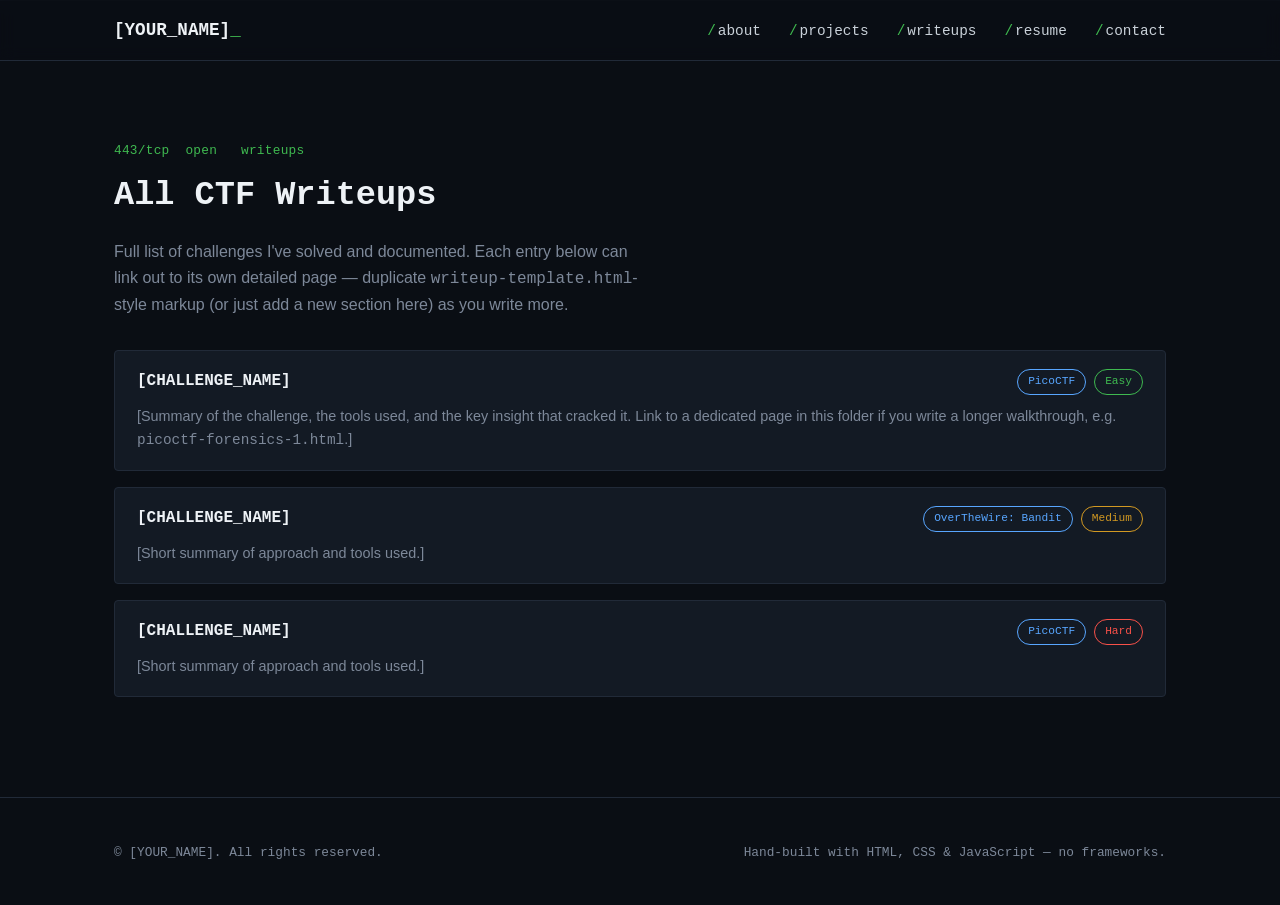
<file: writeups/writeups.html>
<!DOCTYPE html>
<html lang="en">
<head>
  <meta charset="UTF-8">
  <meta name="viewport" content="width=device-width, initial-scale=1.0">
  <meta http-equiv="Content-Security-Policy"
        content="default-src 'self';
                 style-src 'self' https://fonts.googleapis.com 'unsafe-inline';
                 font-src 'self' https://fonts.gstatic.com;
                 img-src 'self' data:;
                 script-src 'self';
                 base-uri 'self';
                 frame-ancestors 'none';">
  <meta http-equiv="X-Content-Type-Options" content="nosniff">
  <meta http-equiv="Referrer-Policy" content="strict-origin-when-cross-origin">

  <title>CTF Writeups — [YOUR_NAME]</title>

  <link rel="preconnect" href="https://fonts.googleapis.com">
  <link rel="preconnect" href="https://fonts.gstatic.com" crossorigin>
  <link href="https://fonts.googleapis.com/css2?family=JetBrains+Mono:wght@400;500;600;700;800&family=Inter:wght@400;500;600;700&display=swap" rel="stylesheet">

  <!-- Reuses the same stylesheet as index.html -->
  <link rel="stylesheet" href="../css/style.css">
</head>
<body>

  <a class="skip-link" href="#main">Skip to main content</a>

  <header class="site-header">
    <nav class="navbar" aria-label="Primary">
      <a href="../index.html" class="logo">[YOUR_NAME]<span class="cursor-blink">_</span></a>
      <ul class="nav-menu" id="navMenu">
        <li><a href="../index.html#about">about</a></li>
        <li><a href="../index.html#projects">projects</a></li>
        <li><a href="../index.html#writeups">writeups</a></li>
        <li><a href="../index.html#resume">resume</a></li>
        <li><a href="../index.html#contact">contact</a></li>
      </ul>
    </nav>
  </header>

  <main id="main">
    <section class="section" style="padding-top:140px;">
      <div class="container">
        <p class="port-label">443/tcp&nbsp;&nbsp;open&nbsp;&nbsp;&nbsp;writeups</p>
        <h1 class="section-title">All CTF Writeups</h1>
        <p class="section-intro">
          Full list of challenges I've solved and documented. Each entry below can
          link out to its own detailed page — duplicate <code>writeup-template.html</code>-style
          markup (or just add a new section here) as you write more.
        </p>

        <ul class="writeup-list">

          <!-- WRITEUP ENTRY TEMPLATE — copy this <li> to add more -->
          <li class="writeup-item">
            <a href="#" class="writeup-link">
              <span class="writeup-title">[CHALLENGE_NAME]</span>
              <span class="writeup-meta">
                <span class="badge badge-platform">PicoCTF</span>
                <span class="badge badge-difficulty diff-easy">Easy</span>
              </span>
            </a>
            <p class="writeup-summary">
              [Summary of the challenge, the tools used, and the key insight that
              cracked it. Link to a dedicated page in this folder if you write a
              longer walkthrough, e.g. <code>picoctf-forensics-1.html</code>.]
            </p>
          </li>

          <li class="writeup-item">
            <a href="#" class="writeup-link">
              <span class="writeup-title">[CHALLENGE_NAME]</span>
              <span class="writeup-meta">
                <span class="badge badge-platform">OverTheWire: Bandit</span>
                <span class="badge badge-difficulty diff-medium">Medium</span>
              </span>
            </a>
            <p class="writeup-summary">[Short summary of approach and tools used.]</p>
          </li>

          <li class="writeup-item">
            <a href="#" class="writeup-link">
              <span class="writeup-title">[CHALLENGE_NAME]</span>
              <span class="writeup-meta">
                <span class="badge badge-platform">PicoCTF</span>
                <span class="badge badge-difficulty diff-hard">Hard</span>
              </span>
            </a>
            <p class="writeup-summary">[Short summary of approach and tools used.]</p>
          </li>

        </ul>
      </div>
    </section>
  </main>

  <footer class="site-footer">
    <div class="container footer-inner">
      <p>&copy; <span id="year"></span> [YOUR_NAME]. All rights reserved.</p>
      <p class="footer-note">Hand-built with HTML, CSS &amp; JavaScript — no frameworks.</p>
    </div>
  </footer>

  <script>
    document.getElementById('year').textContent = new Date().getFullYear();
  </script>
</body>
</html>
</file>
<file: css/style.css>
/* ============================================================
   CSS VARIABLES — edit these to retheme the whole site
   ============================================================ */
:root {
  /* Colors */
  --bg: #0a0e14;
  --bg-alt: #0d131c;
  --surface: #131a24;
  --surface-hover: #161e2b;
  --border: #212a38;

  --text: #c9d1d9;
  --text-dim: #7d8899;
  --text-bright: #eef2f6;

  --accent-green: #3fb950;
  --accent-green-dim: #2ea043;
  --accent-blue: #58a6ff;
  --accent-red: #f85149;
  --accent-yellow: #d29922;

  /* Type */
  --font-mono: 'JetBrains Mono', ui-monospace, 'SFMono-Regular', Menlo, monospace;
  --font-body: 'Inter', -apple-system, BlinkMacSystemFont, sans-serif;

  /* Layout */
  --max-width: 1100px;
  --radius: 4px;
  --transition: 180ms ease;
}

/* ============================================================
   RESET & BASE
   ============================================================ */
*, *::before, *::after { box-sizing: border-box; }

html {
  scroll-behavior: smooth;
}

@media (prefers-reduced-motion: reduce) {
  html { scroll-behavior: auto; }
  *, *::before, *::after {
    animation-duration: 0.01ms !important;
    animation-iteration-count: 1 !important;
    transition-duration: 0.01ms !important;
    scroll-behavior: auto !important;
  }
}

body {
  margin: 0;
  background: var(--bg);
  color: var(--text);
  font-family: var(--font-body);
  font-size: 16px;
  line-height: 1.6;
  -webkit-font-smoothing: antialiased;
}

h1, h2, h3 {
  font-family: var(--font-mono);
  color: var(--text-bright);
  margin: 0;
}

a {
  color: var(--accent-blue);
  text-decoration: none;
  transition: color var(--transition);
}
a:hover { color: var(--accent-green); }

img { max-width: 100%; display: block; }

/* Visible keyboard focus everywhere — important for accessibility */
a:focus-visible,
button:focus-visible,
input:focus-visible,
textarea:focus-visible {
  outline: 2px solid var(--accent-green);
  outline-offset: 2px;
  border-radius: var(--radius);
}

.container {
  max-width: var(--max-width);
  margin: 0 auto;
  padding: 0 24px;
}

/* Skip link — hidden until focused, for keyboard users */
.skip-link {
  position: absolute;
  left: -999px;
  top: 0;
  background: var(--accent-green);
  color: #05130a;
  padding: 10px 16px;
  z-index: 1000;
  font-family: var(--font-mono);
  font-weight: 700;
}
.skip-link:focus {
  left: 16px;
  top: 16px;
}

/* ============================================================
   NAV
   ============================================================ */
.site-header {
  position: fixed;
  top: 0;
  left: 0;
  right: 0;
  z-index: 100;
  background: rgba(10, 14, 20, 0.85);
  backdrop-filter: blur(8px);
  border-bottom: 1px solid var(--border);
}

.navbar {
  max-width: var(--max-width);
  margin: 0 auto;
  padding: 16px 24px;
  display: flex;
  align-items: center;
  justify-content: space-between;
}

.logo {
  font-family: var(--font-mono);
  font-weight: 700;
  font-size: 1.1rem;
  color: var(--text-bright);
}
.logo:hover { color: var(--accent-green); }

.cursor-blink {
  color: var(--accent-green);
  animation: blink 1.1s step-end infinite;
}
@keyframes blink { 50% { opacity: 0; } }

.nav-menu {
  list-style: none;
  display: flex;
  gap: 28px;
  margin: 0;
  padding: 0;
}
.nav-menu a {
  font-family: var(--font-mono);
  font-size: 0.9rem;
  color: var(--text);
}
.nav-menu a::before {
  content: '/';
  color: var(--accent-green);
  margin-right: 2px;
}

.nav-toggle {
  display: none;
  flex-direction: column;
  justify-content: center;
  gap: 5px;
  width: 32px;
  height: 32px;
  background: none;
  border: none;
  cursor: pointer;
  padding: 0;
}
.nav-toggle span {
  display: block;
  height: 2px;
  background: var(--text-bright);
  border-radius: 2px;
}

/* ============================================================
   HERO
   ============================================================ */
.hero {
  min-height: 100vh;
  display: flex;
  flex-direction: column;
  justify-content: center;
  padding: 100px 0 40px;
  position: relative;
}

.hero-grid {
  display: grid;
  grid-template-columns: 1.1fr 1fr;
  gap: 48px;
  align-items: center;
}

.eyebrow {
  font-family: var(--font-mono);
  color: var(--accent-green);
  font-size: 0.85rem;
  letter-spacing: 0.02em;
  margin: 0 0 12px;
}

.hero-name {
  font-size: clamp(2.2rem, 5vw, 3.4rem);
  font-weight: 800;
  line-height: 1.1;
}

.hero-title {
  font-family: var(--font-mono);
  color: var(--accent-blue);
  font-size: clamp(1rem, 2vw, 1.25rem);
  margin: 10px 0 18px;
}

.hero-tagline {
  color: var(--text-dim);
  max-width: 46ch;
  font-size: 1.05rem;
  margin: 0 0 32px;
}

.hero-links {
  display: flex;
  flex-wrap: wrap;
  gap: 14px;
}

.hero-link {
  display: inline-flex;
  align-items: center;
  gap: 8px;
  padding: 10px 16px;
  border: 1px solid var(--border);
  border-radius: var(--radius);
  font-family: var(--font-mono);
  font-size: 0.9rem;
  color: var(--text);
  transition: border-color var(--transition), color var(--transition), background var(--transition);
}
.hero-link:hover {
  border-color: var(--accent-green);
  color: var(--accent-green);
  background: var(--surface);
}
.hero-link .icon { width: 16px; height: 16px; fill: currentColor; }

/* Terminal window (decorative, hero) */
.terminal-window {
  background: var(--surface);
  border: 1px solid var(--border);
  border-radius: 8px;
  overflow: hidden;
  box-shadow: 0 20px 60px -20px rgba(0,0,0,0.6);
}

.terminal-titlebar {
  display: flex;
  align-items: center;
  gap: 6px;
  padding: 10px 14px;
  background: var(--bg-alt);
  border-bottom: 1px solid var(--border);
}
.dot { width: 10px; height: 10px; border-radius: 50%; }
.dot-red { background: #ff5f56; }
.dot-yellow { background: #ffbd2e; }
.dot-green { background: #27c93f; }
.terminal-title {
  font-family: var(--font-mono);
  font-size: 0.75rem;
  color: var(--text-dim);
  margin-left: 8px;
}

.terminal-body {
  margin: 0;
  padding: 18px;
  font-family: var(--font-mono);
  font-size: 0.82rem;
  line-height: 1.6;
  color: var(--text);
  min-height: 260px;
  white-space: pre-wrap;
  word-break: break-word;
}

.scroll-hint {
  position: absolute;
  bottom: 24px;
  left: 50%;
  transform: translateX(-50%);
  color: var(--text-dim);
  font-size: 1.3rem;
  animation: bob 2s ease-in-out infinite;
}
@keyframes bob {
  0%, 100% { transform: translate(-50%, 0); }
  50% { transform: translate(-50%, 6px); }
}

/* ============================================================
   SECTION SHARED STYLES
   ============================================================ */
.section {
  padding: 100px 0;
  border-top: 1px solid var(--border);
}

/* The nmap-style port label used above every section heading */
.port-label {
  font-family: var(--font-mono);
  color: var(--accent-green);
  font-size: 0.8rem;
  margin: 0 0 8px;
  letter-spacing: 0.02em;
}

.section-title {
  font-size: clamp(1.6rem, 3vw, 2.1rem);
  margin-bottom: 28px;
}

.section-intro {
  color: var(--text-dim);
  margin-top: -12px;
  margin-bottom: 32px;
  max-width: 60ch;
}

/* Scroll-fade-in utility, toggled by JS via IntersectionObserver */
.fade-in {
  opacity: 0;
  transform: translateY(16px);
  transition: opacity 500ms ease, transform 500ms ease;
}
.fade-in.is-visible {
  opacity: 1;
  transform: translateY(0);
}

/* ============================================================
   ABOUT
   ============================================================ */
.about-grid {
  display: grid;
  grid-template-columns: 1.4fr 1fr;
  gap: 48px;
  align-items: start;
}

.about-bio p {
  margin: 0 0 16px;
  max-width: 60ch;
}
.about-bio strong { color: var(--text-bright); }

.about-skills {
  background: var(--surface);
  border: 1px solid var(--border);
  border-radius: var(--radius);
  padding: 20px 24px;
}

.skills-heading {
  font-size: 0.85rem;
  color: var(--accent-blue);
  margin-bottom: 14px;
}

.skills-list {
  list-style: none;
  margin: 0;
  padding: 0;
  display: flex;
  flex-wrap: wrap;
  gap: 8px;
}
.skills-list li {
  font-family: var(--font-mono);
  font-size: 0.8rem;
  background: var(--bg-alt);
  border: 1px solid var(--border);
  color: var(--text);
  padding: 6px 10px;
  border-radius: var(--radius);
}

/* ============================================================
   PROJECTS
   ============================================================ */
.filter-bar {
  display: flex;
  flex-wrap: wrap;
  gap: 10px;
  margin-bottom: 32px;
}

.filter-btn {
  font-family: var(--font-mono);
  font-size: 0.85rem;
  background: transparent;
  border: 1px solid var(--border);
  color: var(--text-dim);
  padding: 8px 16px;
  border-radius: var(--radius);
  cursor: pointer;
  transition: all var(--transition);
}
.filter-btn:hover {
  border-color: var(--accent-blue);
  color: var(--accent-blue);
}
.filter-btn.is-active {
  background: var(--accent-green);
  border-color: var(--accent-green);
  color: #05130a;
  font-weight: 600;
}

.project-grid {
  display: grid;
  grid-template-columns: repeat(auto-fill, minmax(280px, 1fr));
  gap: 22px;
}

.project-card {
  display: flex;
  flex-direction: column;
  justify-content: space-between;
  background: var(--surface);
  border: 1px solid var(--border);
  border-radius: var(--radius);
  padding: 22px;
  transition: transform var(--transition), border-color var(--transition), box-shadow var(--transition);
}
.project-card:hover {
  transform: translateY(-3px);
  border-color: var(--accent-green);
  box-shadow: 0 12px 30px -14px rgba(0,0,0,0.5);
}
.project-card.is-hidden { display: none; }

.card-category {
  display: inline-block;
  font-family: var(--font-mono);
  font-size: 0.7rem;
  text-transform: uppercase;
  letter-spacing: 0.04em;
  color: var(--accent-blue);
  border: 1px solid var(--accent-blue);
  border-radius: 999px;
  padding: 3px 10px;
  margin-bottom: 12px;
}

.card-title {
  font-size: 1.1rem;
  margin-bottom: 8px;
}

.card-desc {
  color: var(--text-dim);
  font-size: 0.92rem;
  margin: 0 0 16px;
}

.tag-list {
  list-style: none;
  display: flex;
  flex-wrap: wrap;
  gap: 6px;
  margin: 0 0 6px;
  padding: 0;
}
.tag {
  font-family: var(--font-mono);
  font-size: 0.72rem;
  color: var(--text-dim);
  background: var(--bg-alt);
  border: 1px solid var(--border);
  padding: 3px 8px;
  border-radius: var(--radius);
}

.card-links {
  display: flex;
  gap: 16px;
  margin-top: 16px;
  padding-top: 16px;
  border-top: 1px solid var(--border);
  font-family: var(--font-mono);
  font-size: 0.85rem;
}

.empty-state {
  color: var(--text-dim);
  font-family: var(--font-mono);
  text-align: center;
  padding: 40px 0;
}
.empty-state.is-hidden { display: none; }

/* ============================================================
   WRITEUPS
   ============================================================ */
.writeup-list {
  list-style: none;
  margin: 0;
  padding: 0;
  display: flex;
  flex-direction: column;
  gap: 16px;
}

.writeup-item {
  background: var(--surface);
  border: 1px solid var(--border);
  border-radius: var(--radius);
  padding: 18px 22px;
  transition: border-color var(--transition);
}
.writeup-item:hover { border-color: var(--accent-blue); }

.writeup-link {
  display: flex;
  flex-wrap: wrap;
  align-items: center;
  justify-content: space-between;
  gap: 10px;
  color: var(--text-bright);
}

.writeup-title {
  font-family: var(--font-mono);
  font-weight: 600;
}

.writeup-meta { display: flex; gap: 8px; }

.badge {
  font-family: var(--font-mono);
  font-size: 0.7rem;
  padding: 3px 10px;
  border-radius: 999px;
  border: 1px solid var(--border);
}
.badge-platform { color: var(--accent-blue); border-color: var(--accent-blue); }
.diff-easy { color: var(--accent-green); border-color: var(--accent-green); }
.diff-medium { color: var(--accent-yellow); border-color: var(--accent-yellow); }
.diff-hard { color: var(--accent-red); border-color: var(--accent-red); }

.writeup-summary {
  margin: 10px 0 0;
  color: var(--text-dim);
  font-size: 0.9rem;
}

/* ============================================================
   RESUME
   ============================================================ */
.resume-container { text-align: left; }

.btn {
  display: inline-block;
  font-family: var(--font-mono);
  font-size: 0.9rem;
  font-weight: 600;
  padding: 12px 24px;
  border-radius: var(--radius);
  cursor: pointer;
  border: 1px solid transparent;
  transition: all var(--transition);
}
.btn-primary {
  background: var(--accent-green);
  color: #05130a;
}
.btn-primary:hover { background: var(--accent-green-dim); color: #05130a; }

.btn-secondary {
  background: transparent;
  border-color: var(--accent-blue);
  color: var(--accent-blue);
}
.btn-secondary:hover { background: var(--accent-blue); color: #05130a; }

/* ============================================================
   CONTACT
   ============================================================ */
.contact-grid {
  display: grid;
  grid-template-columns: 1fr 1.2fr;
  gap: 48px;
}

.contact-links {
  display: flex;
  flex-direction: column;
  gap: 16px;
}
.contact-item {
  display: flex;
  align-items: center;
  gap: 10px;
  font-family: var(--font-mono);
  font-size: 0.92rem;
  color: var(--text);
}
.contact-item:hover { color: var(--accent-green); }
.contact-item .icon { width: 18px; height: 18px; fill: currentColor; flex-shrink: 0; }

.contact-form {
  display: flex;
  flex-direction: column;
  gap: 6px;
}
.contact-form label {
  font-family: var(--font-mono);
  font-size: 0.8rem;
  color: var(--text-dim);
  margin-top: 10px;
}
.contact-form input,
.contact-form textarea {
  background: var(--surface);
  border: 1px solid var(--border);
  border-radius: var(--radius);
  color: var(--text-bright);
  font-family: var(--font-body);
  font-size: 0.95rem;
  padding: 10px 12px;
  resize: vertical;
}
.contact-form input:focus,
.contact-form textarea:focus {
  border-color: var(--accent-green);
}
.contact-form button { margin-top: 16px; align-self: flex-start; }
.form-note {
  font-size: 0.78rem;
  color: var(--text-dim);
  margin-top: 8px;
}

/* ============================================================
   FOOTER
   ============================================================ */
.site-footer {
  border-top: 1px solid var(--border);
  padding: 32px 0;
}
.footer-inner {
  display: flex;
  flex-wrap: wrap;
  justify-content: space-between;
  gap: 8px;
  font-family: var(--font-mono);
  font-size: 0.8rem;
  color: var(--text-dim);
}

/* ============================================================
   RESPONSIVE — mobile-first breakpoints
   ============================================================ */
@media (max-width: 900px) {
  .hero-grid { grid-template-columns: 1fr; }
  .terminal-window { order: -1; }
  .about-grid { grid-template-columns: 1fr; }
  .contact-grid { grid-template-columns: 1fr; }
}

@media (max-width: 720px) {
  .nav-toggle { display: flex; }

  .nav-menu {
    position: absolute;
    top: 100%;
    left: 0;
    right: 0;
    flex-direction: column;
    background: var(--bg-alt);
    border-bottom: 1px solid var(--border);
    padding: 16px 24px;
    gap: 16px;
    display: none;
  }
  .nav-menu.is-open { display: flex; }

  .section { padding: 70px 0; }
  .hero { padding-top: 120px; }
}

@media (max-width: 480px) {
  .container { padding: 0 18px; }
  .terminal-body { font-size: 0.75rem; }
}
.avatar-wrap {
  margin-bottom: 20px;
}

.avatar {
  width: 180px;
  height: 180px;
  border-radius: 50%;
  object-fit: cover;
  border: 2px solid var(--accent-green);
  /* subtle glow instead of a heavy shadow — keeps it quiet */
  box-shadow: 0 0 0 4px var(--bg), 0 0 24px -6px rgba(63, 185, 80, 0.45);
}
</file>
<file: portfolio/css/style.css>
/* ============================================================
   CSS VARIABLES — edit these to retheme the whole site
   ============================================================ */
:root {
  /* Colors */
  --bg: #0a0e14;
  --bg-alt: #0d131c;
  --surface: #131a24;
  --surface-hover: #161e2b;
  --border: #212a38;

  --text: #c9d1d9;
  --text-dim: #7d8899;
  --text-bright: #eef2f6;

  --accent-green: #3fb950;
  --accent-green-dim: #2ea043;
  --accent-blue: #58a6ff;
  --accent-red: #f85149;
  --accent-yellow: #d29922;

  /* Type */
  --font-mono: 'JetBrains Mono', ui-monospace, 'SFMono-Regular', Menlo, monospace;
  --font-body: 'Inter', -apple-system, BlinkMacSystemFont, sans-serif;

  /* Layout */
  --max-width: 1100px;
  --radius: 4px;
  --transition: 180ms ease;
}

/* ============================================================
   RESET & BASE
   ============================================================ */
*, *::before, *::after { box-sizing: border-box; }

html {
  scroll-behavior: smooth;
}

@media (prefers-reduced-motion: reduce) {
  html { scroll-behavior: auto; }
  *, *::before, *::after {
    animation-duration: 0.01ms !important;
    animation-iteration-count: 1 !important;
    transition-duration: 0.01ms !important;
    scroll-behavior: auto !important;
  }
}

body {
  margin: 0;
  background: var(--bg);
  color: var(--text);
  font-family: var(--font-body);
  font-size: 16px;
  line-height: 1.6;
  -webkit-font-smoothing: antialiased;
}

h1, h2, h3 {
  font-family: var(--font-mono);
  color: var(--text-bright);
  margin: 0;
}

a {
  color: var(--accent-blue);
  text-decoration: none;
  transition: color var(--transition);
}
a:hover { color: var(--accent-green); }

img { max-width: 100%; display: block; }

/* Visible keyboard focus everywhere — important for accessibility */
a:focus-visible,
button:focus-visible,
input:focus-visible,
textarea:focus-visible {
  outline: 2px solid var(--accent-green);
  outline-offset: 2px;
  border-radius: var(--radius);
}

.container {
  max-width: var(--max-width);
  margin: 0 auto;
  padding: 0 24px;
}

/* Skip link — hidden until focused, for keyboard users */
.skip-link {
  position: absolute;
  left: -999px;
  top: 0;
  background: var(--accent-green);
  color: #05130a;
  padding: 10px 16px;
  z-index: 1000;
  font-family: var(--font-mono);
  font-weight: 700;
}
.skip-link:focus {
  left: 16px;
  top: 16px;
}

/* ============================================================
   NAV
   ============================================================ */
.site-header {
  position: fixed;
  top: 0;
  left: 0;
  right: 0;
  z-index: 100;
  background: rgba(10, 14, 20, 0.85);
  backdrop-filter: blur(8px);
  border-bottom: 1px solid var(--border);
}

.navbar {
  max-width: var(--max-width);
  margin: 0 auto;
  padding: 16px 24px;
  display: flex;
  align-items: center;
  justify-content: space-between;
}

.logo {
  font-family: var(--font-mono);
  font-weight: 700;
  font-size: 1.1rem;
  color: var(--text-bright);
}
.logo:hover { color: var(--accent-green); }

.cursor-blink {
  color: var(--accent-green);
  animation: blink 1.1s step-end infinite;
}
@keyframes blink { 50% { opacity: 0; } }

.nav-menu {
  list-style: none;
  display: flex;
  gap: 28px;
  margin: 0;
  padding: 0;
}
.nav-menu a {
  font-family: var(--font-mono);
  font-size: 0.9rem;
  color: var(--text);
}
.nav-menu a::before {
  content: '/';
  color: var(--accent-green);
  margin-right: 2px;
}

.nav-toggle {
  display: none;
  flex-direction: column;
  justify-content: center;
  gap: 5px;
  width: 32px;
  height: 32px;
  background: none;
  border: none;
  cursor: pointer;
  padding: 0;
}
.nav-toggle span {
  display: block;
  height: 2px;
  background: var(--text-bright);
  border-radius: 2px;
}

/* ============================================================
   HERO
   ============================================================ */
.hero {
  min-height: 100vh;
  display: flex;
  flex-direction: column;
  justify-content: center;
  padding: 100px 0 40px;
  position: relative;
}

.hero-grid {
  display: grid;
  grid-template-columns: 1.1fr 1fr;
  gap: 48px;
  align-items: center;
}

.eyebrow {
  font-family: var(--font-mono);
  color: var(--accent-green);
  font-size: 0.85rem;
  letter-spacing: 0.02em;
  margin: 0 0 12px;
}

.hero-name {
  font-size: clamp(2.2rem, 5vw, 3.4rem);
  font-weight: 800;
  line-height: 1.1;
}

.hero-title {
  font-family: var(--font-mono);
  color: var(--accent-blue);
  font-size: clamp(1rem, 2vw, 1.25rem);
  margin: 10px 0 18px;
}

.hero-tagline {
  color: var(--text-dim);
  max-width: 46ch;
  font-size: 1.05rem;
  margin: 0 0 32px;
}

.hero-links {
  display: flex;
  flex-wrap: wrap;
  gap: 14px;
}

.hero-link {
  display: inline-flex;
  align-items: center;
  gap: 8px;
  padding: 10px 16px;
  border: 1px solid var(--border);
  border-radius: var(--radius);
  font-family: var(--font-mono);
  font-size: 0.9rem;
  color: var(--text);
  transition: border-color var(--transition), color var(--transition), background var(--transition);
}
.hero-link:hover {
  border-color: var(--accent-green);
  color: var(--accent-green);
  background: var(--surface);
}
.hero-link .icon { width: 16px; height: 16px; fill: currentColor; }

/* Terminal window (decorative, hero) */
.terminal-window {
  background: var(--surface);
  border: 1px solid var(--border);
  border-radius: 8px;
  overflow: hidden;
  box-shadow: 0 20px 60px -20px rgba(0,0,0,0.6);
}

.terminal-titlebar {
  display: flex;
  align-items: center;
  gap: 6px;
  padding: 10px 14px;
  background: var(--bg-alt);
  border-bottom: 1px solid var(--border);
}
.dot { width: 10px; height: 10px; border-radius: 50%; }
.dot-red { background: #ff5f56; }
.dot-yellow { background: #ffbd2e; }
.dot-green { background: #27c93f; }
.terminal-title {
  font-family: var(--font-mono);
  font-size: 0.75rem;
  color: var(--text-dim);
  margin-left: 8px;
}

.terminal-body {
  margin: 0;
  padding: 18px;
  font-family: var(--font-mono);
  font-size: 0.82rem;
  line-height: 1.6;
  color: var(--text);
  min-height: 260px;
  white-space: pre-wrap;
  word-break: break-word;
}

.scroll-hint {
  position: absolute;
  bottom: 24px;
  left: 50%;
  transform: translateX(-50%);
  color: var(--text-dim);
  font-size: 1.3rem;
  animation: bob 2s ease-in-out infinite;
}
@keyframes bob {
  0%, 100% { transform: translate(-50%, 0); }
  50% { transform: translate(-50%, 6px); }
}

/* ============================================================
   SECTION SHARED STYLES
   ============================================================ */
.section {
  padding: 100px 0;
  border-top: 1px solid var(--border);
}

/* The nmap-style port label used above every section heading */
.port-label {
  font-family: var(--font-mono);
  color: var(--accent-green);
  font-size: 0.8rem;
  margin: 0 0 8px;
  letter-spacing: 0.02em;
}

.section-title {
  font-size: clamp(1.6rem, 3vw, 2.1rem);
  margin-bottom: 28px;
}

.section-intro {
  color: var(--text-dim);
  margin-top: -12px;
  margin-bottom: 32px;
  max-width: 60ch;
}

/* Scroll-fade-in utility, toggled by JS via IntersectionObserver */
.fade-in {
  opacity: 0;
  transform: translateY(16px);
  transition: opacity 500ms ease, transform 500ms ease;
}
.fade-in.is-visible {
  opacity: 1;
  transform: translateY(0);
}

/* ============================================================
   ABOUT
   ============================================================ */
.about-grid {
  display: grid;
  grid-template-columns: 1.4fr 1fr;
  gap: 48px;
  align-items: start;
}

.about-bio p {
  margin: 0 0 16px;
  max-width: 60ch;
}
.about-bio strong { color: var(--text-bright); }

.about-skills {
  background: var(--surface);
  border: 1px solid var(--border);
  border-radius: var(--radius);
  padding: 20px 24px;
}

.skills-heading {
  font-size: 0.85rem;
  color: var(--accent-blue);
  margin-bottom: 14px;
}

.skills-list {
  list-style: none;
  margin: 0;
  padding: 0;
  display: flex;
  flex-wrap: wrap;
  gap: 8px;
}
.skills-list li {
  font-family: var(--font-mono);
  font-size: 0.8rem;
  background: var(--bg-alt);
  border: 1px solid var(--border);
  color: var(--text);
  padding: 6px 10px;
  border-radius: var(--radius);
}

/* ============================================================
   PROJECTS
   ============================================================ */
.filter-bar {
  display: flex;
  flex-wrap: wrap;
  gap: 10px;
  margin-bottom: 32px;
}

.filter-btn {
  font-family: var(--font-mono);
  font-size: 0.85rem;
  background: transparent;
  border: 1px solid var(--border);
  color: var(--text-dim);
  padding: 8px 16px;
  border-radius: var(--radius);
  cursor: pointer;
  transition: all var(--transition);
}
.filter-btn:hover {
  border-color: var(--accent-blue);
  color: var(--accent-blue);
}
.filter-btn.is-active {
  background: var(--accent-green);
  border-color: var(--accent-green);
  color: #05130a;
  font-weight: 600;
}

.project-grid {
  display: grid;
  grid-template-columns: repeat(auto-fill, minmax(280px, 1fr));
  gap: 22px;
}

.project-card {
  display: flex;
  flex-direction: column;
  justify-content: space-between;
  background: var(--surface);
  border: 1px solid var(--border);
  border-radius: var(--radius);
  padding: 22px;
  transition: transform var(--transition), border-color var(--transition), box-shadow var(--transition);
}
.project-card:hover {
  transform: translateY(-3px);
  border-color: var(--accent-green);
  box-shadow: 0 12px 30px -14px rgba(0,0,0,0.5);
}
.project-card.is-hidden { display: none; }

.card-category {
  display: inline-block;
  font-family: var(--font-mono);
  font-size: 0.7rem;
  text-transform: uppercase;
  letter-spacing: 0.04em;
  color: var(--accent-blue);
  border: 1px solid var(--accent-blue);
  border-radius: 999px;
  padding: 3px 10px;
  margin-bottom: 12px;
}

.card-title {
  font-size: 1.1rem;
  margin-bottom: 8px;
}

.card-desc {
  color: var(--text-dim);
  font-size: 0.92rem;
  margin: 0 0 16px;
}

.tag-list {
  list-style: none;
  display: flex;
  flex-wrap: wrap;
  gap: 6px;
  margin: 0 0 6px;
  padding: 0;
}
.tag {
  font-family: var(--font-mono);
  font-size: 0.72rem;
  color: var(--text-dim);
  background: var(--bg-alt);
  border: 1px solid var(--border);
  padding: 3px 8px;
  border-radius: var(--radius);
}

.card-links {
  display: flex;
  gap: 16px;
  margin-top: 16px;
  padding-top: 16px;
  border-top: 1px solid var(--border);
  font-family: var(--font-mono);
  font-size: 0.85rem;
}

.empty-state {
  color: var(--text-dim);
  font-family: var(--font-mono);
  text-align: center;
  padding: 40px 0;
}
.empty-state.is-hidden { display: none; }

/* ============================================================
   WRITEUPS
   ============================================================ */
.writeup-list {
  list-style: none;
  margin: 0;
  padding: 0;
  display: flex;
  flex-direction: column;
  gap: 16px;
}

.writeup-item {
  background: var(--surface);
  border: 1px solid var(--border);
  border-radius: var(--radius);
  padding: 18px 22px;
  transition: border-color var(--transition);
}
.writeup-item:hover { border-color: var(--accent-blue); }

.writeup-link {
  display: flex;
  flex-wrap: wrap;
  align-items: center;
  justify-content: space-between;
  gap: 10px;
  color: var(--text-bright);
}

.writeup-title {
  font-family: var(--font-mono);
  font-weight: 600;
}

.writeup-meta { display: flex; gap: 8px; }

.badge {
  font-family: var(--font-mono);
  font-size: 0.7rem;
  padding: 3px 10px;
  border-radius: 999px;
  border: 1px solid var(--border);
}
.badge-platform { color: var(--accent-blue); border-color: var(--accent-blue); }
.diff-easy { color: var(--accent-green); border-color: var(--accent-green); }
.diff-medium { color: var(--accent-yellow); border-color: var(--accent-yellow); }
.diff-hard { color: var(--accent-red); border-color: var(--accent-red); }

.writeup-summary {
  margin: 10px 0 0;
  color: var(--text-dim);
  font-size: 0.9rem;
}

/* ============================================================
   RESUME
   ============================================================ */
.resume-container { text-align: left; }

.btn {
  display: inline-block;
  font-family: var(--font-mono);
  font-size: 0.9rem;
  font-weight: 600;
  padding: 12px 24px;
  border-radius: var(--radius);
  cursor: pointer;
  border: 1px solid transparent;
  transition: all var(--transition);
}
.btn-primary {
  background: var(--accent-green);
  color: #05130a;
}
.btn-primary:hover { background: var(--accent-green-dim); color: #05130a; }

.btn-secondary {
  background: transparent;
  border-color: var(--accent-blue);
  color: var(--accent-blue);
}
.btn-secondary:hover { background: var(--accent-blue); color: #05130a; }

/* ============================================================
   CONTACT
   ============================================================ */
.contact-grid {
  display: grid;
  grid-template-columns: 1fr 1.2fr;
  gap: 48px;
}

.contact-links {
  display: flex;
  flex-direction: column;
  gap: 16px;
}
.contact-item {
  display: flex;
  align-items: center;
  gap: 10px;
  font-family: var(--font-mono);
  font-size: 0.92rem;
  color: var(--text);
}
.contact-item:hover { color: var(--accent-green); }
.contact-item .icon { width: 18px; height: 18px; fill: currentColor; flex-shrink: 0; }

.contact-form {
  display: flex;
  flex-direction: column;
  gap: 6px;
}
.contact-form label {
  font-family: var(--font-mono);
  font-size: 0.8rem;
  color: var(--text-dim);
  margin-top: 10px;
}
.contact-form input,
.contact-form textarea {
  background: var(--surface);
  border: 1px solid var(--border);
  border-radius: var(--radius);
  color: var(--text-bright);
  font-family: var(--font-body);
  font-size: 0.95rem;
  padding: 10px 12px;
  resize: vertical;
}
.contact-form input:focus,
.contact-form textarea:focus {
  border-color: var(--accent-green);
}
.contact-form button { margin-top: 16px; align-self: flex-start; }
.form-note {
  font-size: 0.78rem;
  color: var(--text-dim);
  margin-top: 8px;
}

/* ============================================================
   FOOTER
   ============================================================ */
.site-footer {
  border-top: 1px solid var(--border);
  padding: 32px 0;
}
.footer-inner {
  display: flex;
  flex-wrap: wrap;
  justify-content: space-between;
  gap: 8px;
  font-family: var(--font-mono);
  font-size: 0.8rem;
  color: var(--text-dim);
}

/* ============================================================
   RESPONSIVE — mobile-first breakpoints
   ============================================================ */
@media (max-width: 900px) {
  .hero-grid { grid-template-columns: 1fr; }
  .terminal-window { order: -1; }
  .about-grid { grid-template-columns: 1fr; }
  .contact-grid { grid-template-columns: 1fr; }
}

@media (max-width: 720px) {
  .nav-toggle { display: flex; }

  .nav-menu {
    position: absolute;
    top: 100%;
    left: 0;
    right: 0;
    flex-direction: column;
    background: var(--bg-alt);
    border-bottom: 1px solid var(--border);
    padding: 16px 24px;
    gap: 16px;
    display: none;
  }
  .nav-menu.is-open { display: flex; }

  .section { padding: 70px 0; }
  .hero { padding-top: 120px; }
}

@media (max-width: 480px) {
  .container { padding: 0 18px; }
  .terminal-body { font-size: 0.75rem; }
}
</file>
